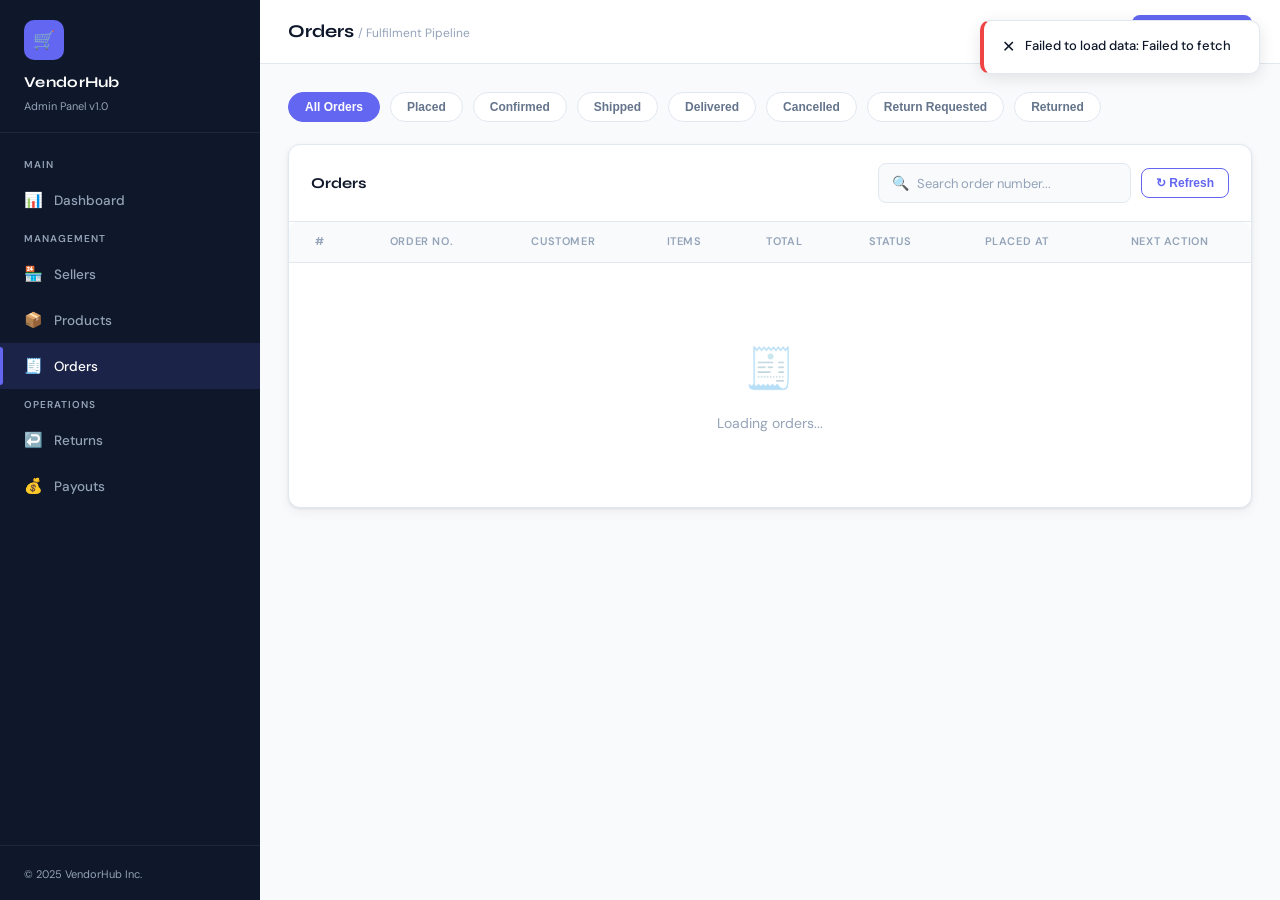
<file: frontend/orders.html>
<!DOCTYPE html>
<html lang="en">
<head>
  <meta charset="UTF-8">
  <meta name="viewport" content="width=device-width, initial-scale=1.0">
  <title>Orders — VendorHub Admin</title>
  <link rel="stylesheet" href="css/style.css">
</head>
<body>

<aside class="sidebar">
  <div class="sidebar-brand">
    <div class="brand-icon">🛒</div>
    <h5>VendorHub</h5>
    <small>Admin Panel v1.0</small>
  </div>
  <nav class="sidebar-nav">
    <div class="nav-section-label">Main</div>
    <a href="index.html"><span class="nav-icon">📊</span> Dashboard</a>
    <div class="nav-section-label">Management</div>
    <a href="sellers.html"><span class="nav-icon">🏪</span> Sellers</a>
    <a href="products.html"><span class="nav-icon">📦</span> Products</a>
    <a href="orders.html"><span class="nav-icon">🧾</span> Orders</a>
    <div class="nav-section-label">Operations</div>
    <a href="returns.html"><span class="nav-icon">↩️</span> Returns</a>
    <a href="payouts.html"><span class="nav-icon">💰</span> Payouts</a>
  </nav>
  <div class="sidebar-footer"><small>© 2025 VendorHub Inc.</small></div>
</aside>

<div class="main-content">
  <div class="topbar">
    <div><span class="topbar-title">Orders</span><span class="topbar-subtitle">/ Fulfilment Pipeline</span></div>
    <div class="topbar-right">
      <button class="btn-accent" onclick="toggleSection('place-order-section')">+ Place Order</button>
    </div>
  </div>

  <div class="page-body">

    <!-- PIPELINE STATUS TABS -->
    <div style="display:flex;gap:10px;margin-bottom:22px;flex-wrap:wrap">
      <button class="filter-tab active" data-status="ALL"       onclick="filterByStatus('ALL',this)">All Orders</button>
      <button class="filter-tab" data-status="PLACED"          onclick="filterByStatus('PLACED',this)">Placed</button>
      <button class="filter-tab" data-status="CONFIRMED"       onclick="filterByStatus('CONFIRMED',this)">Confirmed</button>
      <button class="filter-tab" data-status="SHIPPED"         onclick="filterByStatus('SHIPPED',this)">Shipped</button>
      <button class="filter-tab" data-status="DELIVERED"       onclick="filterByStatus('DELIVERED',this)">Delivered</button>
      <button class="filter-tab" data-status="CANCELLED"       onclick="filterByStatus('CANCELLED',this)">Cancelled</button>
      <button class="filter-tab" data-status="RETURN_REQUESTED" onclick="filterByStatus('RETURN_REQUESTED',this)">Return Requested</button>
      <button class="filter-tab" data-status="RETURNED"        onclick="filterByStatus('RETURNED',this)">Returned</button>
    </div>

    <!-- PLACE ORDER FORM -->
    <div class="form-section" id="place-order-section" style="margin-bottom:24px;display:none">
      <h6>🛒 Place New Order</h6>
      <div style="display:grid;grid-template-columns:1fr 1fr;gap:16px;margin-bottom:16px">
        <div>
          <label class="form-label-custom">Customer *</label>
          <select class="form-control-custom" id="o-customer">
            <option value="">— Select Customer —</option>
          </select>
        </div>
        <div>
          <label class="form-label-custom">Shipping Address</label>
          <input class="form-control-custom" id="o-address" placeholder="Leave blank to use customer address">
        </div>
      </div>

      <div style="background:var(--surface-2);border:1.5px dashed var(--border);border-radius:10px;padding:18px;margin-bottom:16px">
        <div style="display:flex;justify-content:space-between;align-items:center;margin-bottom:14px">
          <span style="font-size:13px;font-weight:700;color:var(--text-primary)">Order Items</span>
          <button class="btn-outline" onclick="addItemRow()" style="font-size:12px;padding:6px 12px">+ Add Item</button>
        </div>
        <div id="items-container">
          <!-- item rows inserted here -->
        </div>
      </div>

      <div style="display:flex;justify-content:space-between;align-items:center">
        <div style="font-size:14px;color:var(--text-secondary)">
          Estimated Total: <strong id="order-total" style="font-family:'Syne',sans-serif;font-size:18px;color:var(--accent)">₹0.00</strong>
        </div>
        <div style="display:flex;gap:10px">
          <button class="btn-accent" onclick="placeOrder()">Place Order</button>
          <button class="btn-outline" onclick="toggleSection('place-order-section')">Cancel</button>
        </div>
      </div>
    </div>

    <!-- ORDERS TABLE -->
    <div class="card">
      <div class="card-header-custom">
        <h6>Orders <span id="order-count" style="font-size:12px;color:var(--text-muted);font-weight:400"></span></h6>
        <div style="display:flex;gap:10px;align-items:center">
          <div class="search-bar">
            <span>🔍</span>
            <input type="text" id="order-search" placeholder="Search order number..." oninput="filterOrders()">
          </div>
          <button class="btn-outline" onclick="loadOrders()" style="font-size:12px;padding:7px 14px">↻ Refresh</button>
        </div>
      </div>
      <div style="overflow-x:auto">
        <table class="custom-table">
          <thead>
            <tr>
              <th>#</th>
              <th>Order No.</th>
              <th>Customer</th>
              <th>Items</th>
              <th>Total</th>
              <th>Status</th>
              <th>Placed At</th>
              <th>Next Action</th>
            </tr>
          </thead>
          <tbody id="orders-tbody">
            <tr><td colspan="8"><div class="empty-state"><div class="empty-icon">🧾</div><p>Loading orders...</p></div></td></tr>
          </tbody>
        </table>
      </div>
    </div>

    <!-- ORDER DETAIL MODAL -->
    <div id="order-modal" style="display:none;position:fixed;inset:0;background:rgba(15,23,42,.6);z-index:2000;align-items:center;justify-content:center;backdrop-filter:blur(3px)">
      <div style="background:var(--surface);border-radius:16px;width:680px;max-width:95vw;max-height:90vh;overflow-y:auto;box-shadow:0 20px 60px rgba(0,0,0,.25)">
        <div style="padding:22px 24px;border-bottom:1px solid var(--border);display:flex;justify-content:space-between;align-items:center">
          <h5 style="font-family:'Syne',sans-serif;font-weight:800;font-size:17px" id="modal-title">Order Details</h5>
          <button onclick="closeModal()" style="background:none;border:none;font-size:22px;cursor:pointer;color:var(--text-muted)">×</button>
        </div>
        <div id="modal-body" style="padding:24px"></div>
      </div>
    </div>

  </div>
</div>

<style>
.filter-tab {
  padding: 7px 16px;
  border: 1.5px solid var(--border);
  border-radius: 20px;
  background: var(--surface);
  font-size: 12px;
  font-weight: 600;
  color: var(--text-secondary);
  cursor: pointer;
  transition: all .2s;
}
.filter-tab:hover { border-color: var(--accent); color: var(--accent); }
.filter-tab.active { background: var(--accent); color: #fff; border-color: var(--accent); }
.item-row { display:grid; grid-template-columns:1fr 80px 80px auto; gap:10px; align-items:end; margin-bottom:10px; }
</style>

<script src="js/api.js"></script>
<script>

let allOrders = [];
let allProducts = [];
let allCustomers = [];
let currentFilter = 'ALL';

async function init() {
  showLoading();
  try {
    [allOrders, allProducts, allCustomers] = await Promise.all([
      apiGet('/orders'),
      apiGet('/products'),
      apiGet('/customers')
    ]);
    populateCustomerSelect();
    renderOrders(allOrders);
    document.getElementById('order-count').textContent = `(${allOrders.length})`;
    addItemRow();
  } catch(e) {
    showToast('Failed to load data: ' + e.message, 'error');
  } finally { hideLoading(); }
}

function populateCustomerSelect() {
  const sel = document.getElementById('o-customer');
  sel.innerHTML = '<option value="">— Select Customer —</option>' +
    allCustomers.map(c => `<option value="${c.id}">${c.name} (${c.email})</option>`).join('');
}

function addItemRow() {
  const container = document.getElementById('items-container');
  const idx = container.children.length;
  const productOptions = allProducts
    .filter(p => p.status === 'ACTIVE')
    .map(p => `<option value="${p.id}" data-price="${p.price}">${p.name} — ${formatCurrency(p.price)} (${p.availableQuantity || 0} avail.)</option>`)
    .join('');

  const row = document.createElement('div');
  row.className = 'item-row';
  row.innerHTML = `
    <div>
      <label class="form-label-custom">Product</label>
      <select class="form-control-custom" name="product" onchange="recalcTotal()">
        <option value="">— Select Product —</option>
        ${productOptions}
      </select>
    </div>
    <div>
      <label class="form-label-custom">Qty</label>
      <input class="form-control-custom" type="number" name="qty" value="1" min="1" oninput="recalcTotal()">
    </div>
    <div>
      <label class="form-label-custom">Unit Price</label>
      <input class="form-control-custom" name="price" readonly placeholder="Auto">
    </div>
    <div>
      <label class="form-label-custom">&nbsp;</label>
      <button class="btn-sm-action btn-danger-sm" onclick="this.closest('.item-row').remove();recalcTotal()" style="padding:9px 14px">✕</button>
    </div>`;

  row.querySelector('select[name="product"]').addEventListener('change', function() {
    const opt = this.options[this.selectedIndex];
    const price = opt.dataset.price || '';
    row.querySelector('input[name="price"]').value = price ? formatCurrency(price) : '';
    recalcTotal();
  });
  container.appendChild(row);
}

function recalcTotal() {
  let total = 0;
  document.querySelectorAll('.item-row').forEach(row => {
    const sel = row.querySelector('select[name="product"]');
    const qty = parseInt(row.querySelector('input[name="qty"]').value) || 0;
    const opt = sel.options[sel.selectedIndex];
    const price = parseFloat(opt?.dataset?.price || 0);
    total += price * qty;
  });
  document.getElementById('order-total').textContent = formatCurrency(total);
}

async function placeOrder() {
  const customerId = document.getElementById('o-customer').value;
  const shippingAddress = document.getElementById('o-address').value.trim();
  if (!customerId) { showToast('Please select a customer.', 'error'); return; }

  const items = [];
  let valid = true;
  document.querySelectorAll('.item-row').forEach(row => {
    const productId = row.querySelector('select[name="product"]').value;
    const quantity  = parseInt(row.querySelector('input[name="qty"]').value);
    if (!productId || !quantity || quantity < 1) { valid = false; return; }
    items.push({ productId: parseInt(productId), quantity });
  });

  if (!valid || items.length === 0) {
    showToast('Add at least one valid item with product and quantity.', 'error'); return;
  }

  showLoading();
  try {
    const order = await apiPost('/orders', { customerId: parseInt(customerId), shippingAddress, items });
    showToast(`Order ${order.orderNumber} placed successfully!`, 'success');
    toggleSection('place-order-section');
    document.getElementById('items-container').innerHTML = '';
    addItemRow();
    await init();
  } catch(e) {
    showToast(e.message, 'error');
  } finally { hideLoading(); }
}

function filterByStatus(status, btn) {
  currentFilter = status;
  document.querySelectorAll('.filter-tab').forEach(t => t.classList.remove('active'));
  btn.classList.add('active');
  filterOrders();
}

function filterOrders() {
  const q = document.getElementById('order-search').value.toLowerCase();
  let list = allOrders;
  if (currentFilter !== 'ALL') list = list.filter(o => o.status === currentFilter);
  if (q) list = list.filter(o => o.orderNumber.toLowerCase().includes(q) ||
                                  o.customerName?.toLowerCase().includes(q));
  renderOrders(list);
  document.getElementById('order-count').textContent = `(${list.length})`;
}

async function loadOrders() {
  showLoading();
  try {
    allOrders = await apiGet('/orders');
    filterOrders();
    document.getElementById('order-count').textContent = `(${allOrders.length})`;
  } catch(e) {
    showToast('Refresh failed: ' + e.message, 'error');
  } finally { hideLoading(); }
}

function nextActions(order) {
  const map = {
    'PLACED':    [['Confirm', 'CONFIRMED', 'btn-info-sm'],    ['Cancel', 'CANCELLED', 'btn-danger-sm']],
    'CONFIRMED': [['Ship',    'SHIPPED',   'btn-info-sm'],    ['Cancel', 'CANCELLED', 'btn-danger-sm']],
    'SHIPPED':   [['Deliver', 'DELIVERED', 'btn-success-sm']],
    'DELIVERED': [],
    'CANCELLED': [],
    'RETURN_REQUESTED': [],
    'RETURNED':  []
  };
  const actions = map[order.status] || [];
  if (!actions.length) return '<span style="color:var(--text-muted);font-size:12px">—</span>';
  return actions.map(([label, status, cls]) =>
    `<button class="btn-sm-action ${cls}" onclick="updateStatus(${order.id},'${status}')">${label}</button>`
  ).join(' ');
}

function renderOrders(list) {
  const tbody = document.getElementById('orders-tbody');
  if (!list.length) {
    tbody.innerHTML = `<tr><td colspan="8"><div class="empty-state"><div class="empty-icon">🧾</div><p>No orders found.</p></div></td></tr>`;
    return;
  }
  tbody.innerHTML = list.map(o => `
    <tr>
      <td><strong>#${o.id}</strong></td>
      <td>
        <span style="font-family:monospace;font-size:12px;background:var(--surface-2);padding:3px 8px;border-radius:6px;cursor:pointer;color:var(--accent)"
              onclick='showDetail(${JSON.stringify(o).replace(/'/g,"&#39;")})'>
          ${o.orderNumber}
        </span>
      </td>
      <td><strong>${o.customerName || '—'}</strong></td>
      <td style="color:var(--text-secondary)">${(o.items||[]).length} item(s)</td>
      <td class="text-amount">${formatCurrency(o.totalAmount)}</td>
      <td>${badgeHtml(o.status)}</td>
      <td style="font-size:12px;color:var(--text-muted)">${formatDate(o.placedAt)}</td>
      <td><div style="display:flex;gap:6px;flex-wrap:wrap">${nextActions(o)}</div></td>
    </tr>`).join('');
}

async function updateStatus(id, status) {
  if (!confirm(`Update order #${id} status to ${status}?`)) return;
  showLoading();
  try {
    await apiPatch(`/orders/${id}/status`, { status });
    showToast(`Order status updated to ${status}`, 'success');
    await loadOrders();
  } catch(e) {
    showToast(e.message, 'error');
  } finally { hideLoading(); }
}

function showDetail(order) {
  const items = (order.items || []).map(i => `
    <tr>
      <td>${i.productName}</td>
      <td>${i.sellerName}</td>
      <td>${i.quantity}</td>
      <td>${formatCurrency(i.unitPrice)}</td>
      <td><strong>${formatCurrency(i.totalPrice)}</strong></td>
    </tr>`).join('');

  document.getElementById('modal-title').textContent = `Order — ${order.orderNumber}`;
  document.getElementById('modal-body').innerHTML = `
    <div style="display:grid;grid-template-columns:1fr 1fr;gap:18px;margin-bottom:20px">
      <div>
        <div style="font-size:11px;color:var(--text-muted);font-weight:600;text-transform:uppercase;letter-spacing:.6px;margin-bottom:6px">Customer</div>
        <div style="font-weight:600">${order.customerName}</div>
      </div>
      <div>
        <div style="font-size:11px;color:var(--text-muted);font-weight:600;text-transform:uppercase;letter-spacing:.6px;margin-bottom:6px">Status</div>
        <div>${badgeHtml(order.status)}</div>
      </div>
      <div>
        <div style="font-size:11px;color:var(--text-muted);font-weight:600;text-transform:uppercase;letter-spacing:.6px;margin-bottom:6px">Shipping Address</div>
        <div style="font-size:13px;color:var(--text-secondary)">${order.shippingAddress || '—'}</div>
      </div>
      <div>
        <div style="font-size:11px;color:var(--text-muted);font-weight:600;text-transform:uppercase;letter-spacing:.6px;margin-bottom:6px">Placed At</div>
        <div style="font-size:13px">${formatDate(order.placedAt)}</div>
      </div>
      ${order.shippedAt ? `<div><div style="font-size:11px;color:var(--text-muted);font-weight:600;text-transform:uppercase;letter-spacing:.6px;margin-bottom:6px">Shipped At</div><div style="font-size:13px">${formatDate(order.shippedAt)}</div></div>` : ''}
      ${order.deliveredAt ? `<div><div style="font-size:11px;color:var(--text-muted);font-weight:600;text-transform:uppercase;letter-spacing:.6px;margin-bottom:6px">Delivered At</div><div style="font-size:13px">${formatDate(order.deliveredAt)}</div></div>` : ''}
    </div>

    <div style="font-size:13px;font-weight:700;margin-bottom:10px;color:var(--text-primary)">Order Items</div>
    <div style="overflow-x:auto;border-radius:8px;border:1px solid var(--border)">
      <table class="custom-table">
        <thead><tr><th>Product</th><th>Seller</th><th>Qty</th><th>Unit Price</th><th>Total</th></tr></thead>
        <tbody>${items || '<tr><td colspan="5" style="text-align:center;padding:20px;color:var(--text-muted)">No items</td></tr>'}</tbody>
      </table>
    </div>
    <div style="text-align:right;margin-top:16px;font-size:16px;font-family:'Syne',sans-serif;font-weight:800">
      Grand Total: <span style="color:var(--accent)">${formatCurrency(order.totalAmount)}</span>
    </div>`;

  document.getElementById('order-modal').style.display = 'flex';
}

function closeModal() {
  document.getElementById('order-modal').style.display = 'none';
}

function toggleSection(id) {
  const el = document.getElementById(id);
  el.style.display = el.style.display === 'none' ? 'block' : 'none';
}

init();
</script>
</body>
</html>
</file>
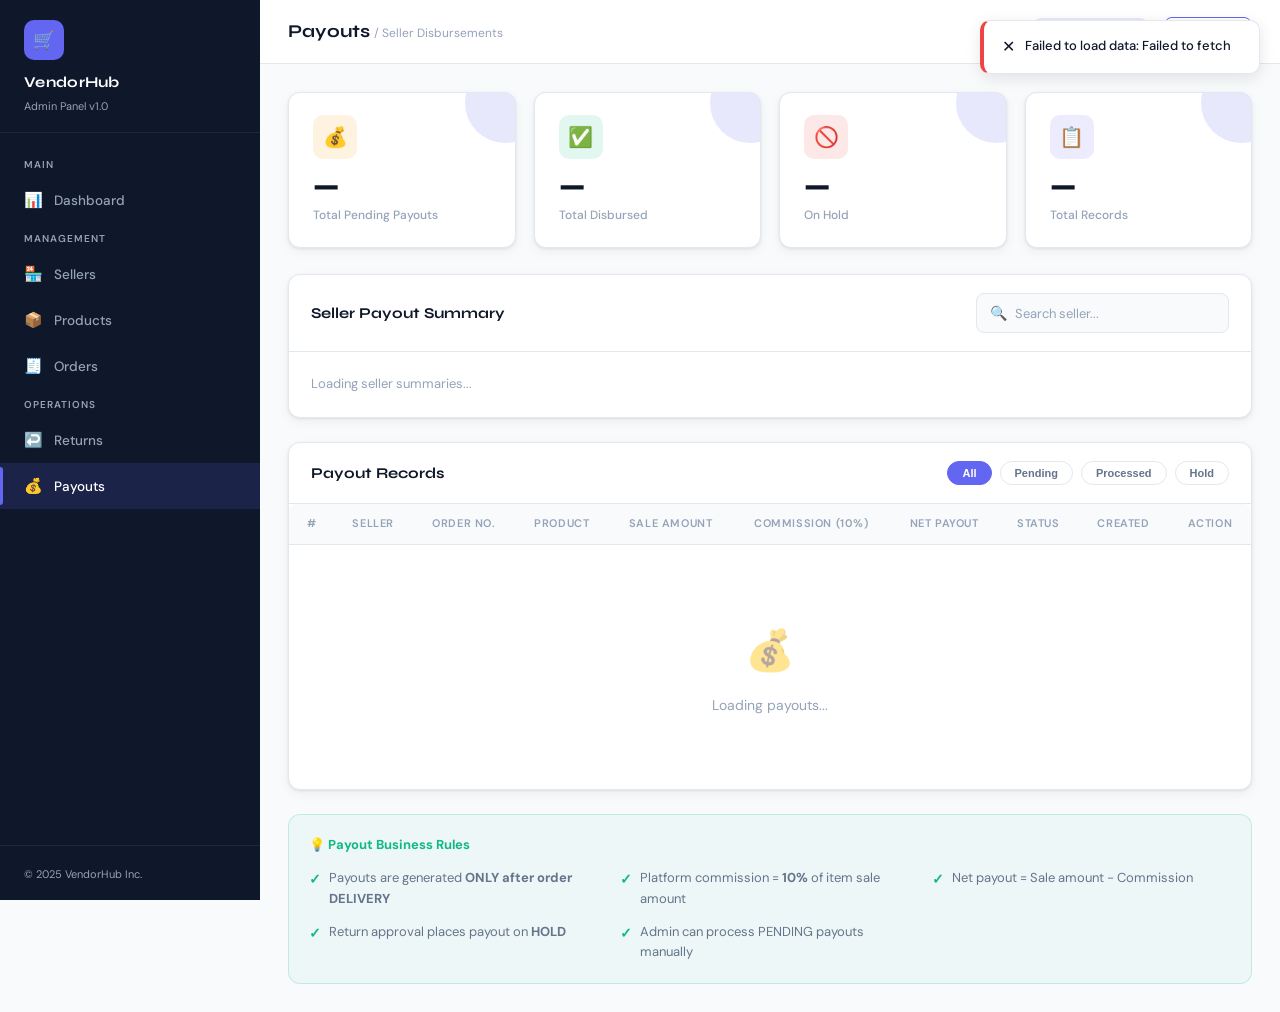
<file: frontend/payouts.html>
<!DOCTYPE html>
<html lang="en">
<head>
  <meta charset="UTF-8">
  <meta name="viewport" content="width=device-width, initial-scale=1.0">
  <title>Payouts — VendorHub Admin</title>
  <link rel="stylesheet" href="css/style.css">
</head>
<body>

<aside class="sidebar">
  <div class="sidebar-brand">
    <div class="brand-icon">🛒</div>
    <h5>VendorHub</h5>
    <small>Admin Panel v1.0</small>
  </div>
  <nav class="sidebar-nav">
    <div class="nav-section-label">Main</div>
    <a href="index.html"><span class="nav-icon">📊</span> Dashboard</a>
    <div class="nav-section-label">Management</div>
    <a href="sellers.html"><span class="nav-icon">🏪</span> Sellers</a>
    <a href="products.html"><span class="nav-icon">📦</span> Products</a>
    <a href="orders.html"><span class="nav-icon">🧾</span> Orders</a>
    <div class="nav-section-label">Operations</div>
    <a href="returns.html"><span class="nav-icon">↩️</span> Returns</a>
    <a href="payouts.html"><span class="nav-icon">💰</span> Payouts</a>
  </nav>
  <div class="sidebar-footer"><small>© 2025 VendorHub Inc.</small></div>
</aside>

<div class="main-content">
  <div class="topbar">
    <div><span class="topbar-title">Payouts</span><span class="topbar-subtitle">/ Seller Disbursements</span></div>
    <div class="topbar-right">
      <span class="topbar-badge">Commission: 10%</span>
      <button class="btn-outline" onclick="loadPayouts()" style="font-size:12px;padding:7px 14px">↻ Refresh</button>
    </div>
  </div>

  <div class="page-body">

    <!-- STAT STRIP -->
    <div style="display:grid;grid-template-columns:repeat(auto-fill,minmax(190px,1fr));gap:18px;margin-bottom:26px">
      <div class="stat-card">
        <div class="stat-icon amber" style="margin-bottom:12px">💰</div>
        <div class="stat-value" id="p-total-pending">—</div>
        <div class="stat-label">Total Pending Payouts</div>
      </div>
      <div class="stat-card">
        <div class="stat-icon green" style="margin-bottom:12px">✅</div>
        <div class="stat-value" id="p-total-processed">—</div>
        <div class="stat-label">Total Disbursed</div>
      </div>
      <div class="stat-card">
        <div class="stat-icon red" style="margin-bottom:12px">🚫</div>
        <div class="stat-value" id="p-total-hold">—</div>
        <div class="stat-label">On Hold</div>
      </div>
      <div class="stat-card">
        <div class="stat-icon indigo" style="margin-bottom:12px">📋</div>
        <div class="stat-value" id="p-count">—</div>
        <div class="stat-label">Total Records</div>
      </div>
    </div>

    <!-- SELLER SUMMARY CARDS -->
    <div class="card" style="margin-bottom:24px">
      <div class="card-header-custom">
        <h6>Seller Payout Summary</h6>
        <div class="search-bar">
          <span>🔍</span>
          <input type="text" id="seller-search" placeholder="Search seller..." oninput="filterSummary()">
        </div>
      </div>
      <div class="card-body-custom">
        <div id="seller-summary-grid" style="display:grid;grid-template-columns:repeat(auto-fill,minmax(280px,1fr));gap:16px">
          <div style="color:var(--text-muted);font-size:13px">Loading seller summaries...</div>
        </div>
      </div>
    </div>

    <!-- PAYOUT DETAIL TABLE -->
    <div class="card">
      <div class="card-header-custom">
        <h6>Payout Records <span id="payout-count" style="font-size:12px;color:var(--text-muted);font-weight:400"></span></h6>
        <div style="display:flex;gap:10px;align-items:center">
          <div style="display:flex;gap:8px">
            <button class="filter-tab active" onclick="filterPayouts('ALL',this)">All</button>
            <button class="filter-tab" onclick="filterPayouts('PENDING',this)">Pending</button>
            <button class="filter-tab" onclick="filterPayouts('PROCESSED',this)">Processed</button>
            <button class="filter-tab" onclick="filterPayouts('HOLD',this)">Hold</button>
          </div>
        </div>
      </div>
      <div style="overflow-x:auto">
        <table class="custom-table">
          <thead>
            <tr>
              <th>#</th>
              <th>Seller</th>
              <th>Order No.</th>
              <th>Product</th>
              <th>Sale Amount</th>
              <th>Commission (10%)</th>
              <th>Net Payout</th>
              <th>Status</th>
              <th>Created</th>
              <th>Action</th>
            </tr>
          </thead>
          <tbody id="payouts-tbody">
            <tr><td colspan="10"><div class="empty-state"><div class="empty-icon">💰</div><p>Loading payouts...</p></div></td></tr>
          </tbody>
        </table>
      </div>
    </div>

    <!-- BUSINESS RULES -->
    <div style="margin-top:24px;background:rgba(16,185,129,.04);border:1px solid rgba(16,185,129,.2);border-radius:12px;padding:20px">
      <div style="font-size:13px;font-weight:700;color:var(--success);margin-bottom:12px">💡 Payout Business Rules</div>
      <div style="display:grid;grid-template-columns:repeat(auto-fill,minmax(260px,1fr));gap:12px">
        <div style="display:flex;gap:8px;align-items:flex-start">
          <span style="color:var(--success);font-weight:700;flex-shrink:0">✓</span>
          <span style="font-size:13px;color:var(--text-secondary)">Payouts are generated <strong>ONLY after order DELIVERY</strong></span>
        </div>
        <div style="display:flex;gap:8px;align-items:flex-start">
          <span style="color:var(--success);font-weight:700;flex-shrink:0">✓</span>
          <span style="font-size:13px;color:var(--text-secondary)">Platform commission = <strong>10%</strong> of item sale amount</span>
        </div>
        <div style="display:flex;gap:8px;align-items:flex-start">
          <span style="color:var(--success);font-weight:700;flex-shrink:0">✓</span>
          <span style="font-size:13px;color:var(--text-secondary)">Net payout = Sale amount − Commission</span>
        </div>
        <div style="display:flex;gap:8px;align-items:flex-start">
          <span style="color:var(--success);font-weight:700;flex-shrink:0">✓</span>
          <span style="font-size:13px;color:var(--text-secondary)">Return approval places payout on <strong>HOLD</strong></span>
        </div>
        <div style="display:flex;gap:8px;align-items:flex-start">
          <span style="color:var(--success);font-weight:700;flex-shrink:0">✓</span>
          <span style="font-size:13px;color:var(--text-secondary)">Admin can process PENDING payouts manually</span>
        </div>
      </div>
    </div>

  </div>
</div>

<style>
.filter-tab {
  padding: 5px 14px;
  border: 1.5px solid var(--border);
  border-radius: 20px;
  background: var(--surface);
  font-size: 11px;
  font-weight: 600;
  color: var(--text-secondary);
  cursor: pointer;
  transition: all .2s;
}
.filter-tab:hover { border-color: var(--accent); color: var(--accent); }
.filter-tab.active { background: var(--accent); color: #fff; border-color: var(--accent); }

.seller-summary-card {
  background: var(--surface-2);
  border: 1.5px solid var(--border);
  border-radius: 12px;
  padding: 18px;
  transition: all .2s;
  cursor: pointer;
}
.seller-summary-card:hover {
  border-color: var(--accent);
  box-shadow: 0 4px 16px rgba(99,102,241,.1);
  transform: translateY(-2px);
}
</style>

<script src="js/api.js"></script>
<script>

let allPayouts = [];
let allSellers = [];
let summaryData = [];
let currentFilter = 'ALL';

async function init() {
  showLoading();
  try {
    [allPayouts, allSellers] = await Promise.all([
      apiGet('/payouts'),
      apiGet('/sellers')
    ]);
    renderStats(allPayouts);
    await buildSellerSummaries();
    renderPayouts(allPayouts);
    document.getElementById('payout-count').textContent = `(${allPayouts.length})`;
    document.getElementById('p-count').textContent = allPayouts.length;
  } catch(e) {
    showToast('Failed to load data: ' + e.message, 'error');
  } finally { hideLoading(); }
}

function renderStats(list) {
  const pending   = list.filter(p => p.status === 'PENDING').reduce((s, p) => s + parseFloat(p.netPayout || 0), 0);
  const processed = list.filter(p => p.status === 'PROCESSED').reduce((s, p) => s + parseFloat(p.netPayout || 0), 0);
  const hold      = list.filter(p => p.status === 'HOLD').reduce((s, p) => s + parseFloat(p.netPayout || 0), 0);

  document.getElementById('p-total-pending').textContent   = formatCurrency(pending);
  document.getElementById('p-total-processed').textContent = formatCurrency(processed);
  document.getElementById('p-total-hold').textContent      = formatCurrency(hold);
}

async function buildSellerSummaries() {
  const grid = document.getElementById('seller-summary-grid');
  const activeSellers = allSellers.filter(s => s.status === 'ACTIVE');

  if (!activeSellers.length) {
    grid.innerHTML = '<div style="color:var(--text-muted);font-size:13px">No active sellers.</div>';
    return;
  }

  summaryData = [];
  const cards = await Promise.all(activeSellers.map(async seller => {
    try {
      const summary = await apiGet(`/payouts/seller/${seller.id}/summary`);
      summaryData.push({ seller, summary });
      return buildSummaryCard(seller, summary);
    } catch {
      summaryData.push({ seller, summary: null });
      return buildSummaryCard(seller, null);
    }
  }));
  grid.innerHTML = cards.join('');
}

function buildSummaryCard(seller, summary) {
  const pending   = summary ? formatCurrency(summary.totalPending)   : '—';
  const processed = summary ? formatCurrency(summary.totalProcessed) : '—';
  const sellerPayouts = allPayouts.filter(p => p.sellerId === seller.id);
  const pendingCount  = sellerPayouts.filter(p => p.status === 'PENDING').length;

  return `
    <div class="seller-summary-card" onclick="filterBySeller(${seller.id})">
      <div style="display:flex;justify-content:space-between;align-items:flex-start;margin-bottom:14px">
        <div>
          <div style="font-weight:700;font-size:14px;color:var(--text-primary)">${seller.name}</div>
          <div style="font-size:11px;color:var(--text-muted);margin-top:2px">${seller.email}</div>
        </div>
        ${pendingCount > 0
          ? `<span style="background:rgba(245,158,11,.1);color:var(--warning);font-size:11px;font-weight:700;padding:3px 10px;border-radius:20px">${pendingCount} pending</span>`
          : `<span style="background:rgba(16,185,129,.1);color:var(--success);font-size:11px;font-weight:700;padding:3px 10px;border-radius:20px">All clear</span>`}
      </div>
      <div style="display:grid;grid-template-columns:1fr 1fr;gap:10px">
        <div style="background:var(--surface);border-radius:8px;padding:10px 12px">
          <div style="font-size:10px;color:var(--text-muted);font-weight:600;text-transform:uppercase;letter-spacing:.5px">Pending</div>
          <div style="font-family:'Syne',sans-serif;font-size:15px;font-weight:800;color:var(--warning);margin-top:3px">${pending}</div>
        </div>
        <div style="background:var(--surface);border-radius:8px;padding:10px 12px">
          <div style="font-size:10px;color:var(--text-muted);font-weight:600;text-transform:uppercase;letter-spacing:.5px">Disbursed</div>
          <div style="font-family:'Syne',sans-serif;font-size:15px;font-weight:800;color:var(--success);margin-top:3px">${processed}</div>
        </div>
      </div>
      <div style="margin-top:10px;font-size:11px;color:var(--accent);font-weight:600">Click to filter →</div>
    </div>`;
}

function filterSummary() {
  const q = document.getElementById('seller-search').value.toLowerCase();
  const grid = document.getElementById('seller-summary-grid');
  const filtered = summaryData.filter(d => d.seller.name.toLowerCase().includes(q));
  grid.innerHTML = filtered.map(d => buildSummaryCard(d.seller, d.summary)).join('');
}

function filterBySeller(sellerId) {
  const filtered = allPayouts.filter(p => p.sellerId === sellerId);
  renderPayouts(filtered);
  document.getElementById('payout-count').textContent = `(${filtered.length} — Seller #${sellerId})`;
  document.querySelectorAll('.filter-tab').forEach(t => t.classList.remove('active'));
}

function filterPayouts(status, btn) {
  currentFilter = status;
  document.querySelectorAll('.filter-tab').forEach(t => t.classList.remove('active'));
  btn.classList.add('active');
  const filtered = status === 'ALL' ? allPayouts : allPayouts.filter(p => p.status === status);
  renderPayouts(filtered);
  document.getElementById('payout-count').textContent = `(${filtered.length})`;
}

function renderPayouts(list) {
  const tbody = document.getElementById('payouts-tbody');
  if (!list.length) {
    tbody.innerHTML = `<tr><td colspan="10"><div class="empty-state"><div class="empty-icon">💰</div><p>No payout records found. Payouts are generated automatically when orders are delivered.</p></div></td></tr>`;
    return;
  }
  tbody.innerHTML = list.map(p => `
    <tr>
      <td><strong>#${p.id}</strong></td>
      <td>
        <div style="font-weight:600;font-size:13px">${p.sellerName}</div>
        <div style="font-size:11px;color:var(--text-muted)">ID: ${p.sellerId}</div>
      </td>
      <td>
        <span style="font-family:monospace;font-size:11px;background:var(--surface-2);padding:2px 7px;border-radius:5px;color:var(--accent)">
          ${p.orderNumber}
        </span>
      </td>
      <td style="font-size:13px;color:var(--text-secondary)">${p.productName}</td>
      <td class="text-amount">${formatCurrency(p.amount)}</td>
      <td>
        <div style="font-size:13px;color:var(--danger);font-weight:600">−${formatCurrency(p.commissionAmt)}</div>
        <div style="font-size:10px;color:var(--text-muted)">${p.commissionPct}%</div>
      </td>
      <td>
        <div class="text-amount" style="color:var(--success)">${formatCurrency(p.netPayout)}</div>
      </td>
      <td>${badgeHtml(p.status)}</td>
      <td style="font-size:11px;color:var(--text-muted)">${formatDate(p.createdAt)}</td>
      <td>
        ${p.status === 'PENDING'
          ? `<button class="btn-sm-action btn-success-sm" onclick="processPayout(${p.id})">💸 Disburse</button>`
          : p.status === 'PROCESSED'
            ? `<span style="font-size:11px;color:var(--success);font-weight:600">✓ Done ${formatDate(p.processedAt)}</span>`
            : `<span style="font-size:11px;color:var(--warning);font-weight:600">On Hold</span>`}
      </td>
    </tr>`).join('');
}

async function processPayout(id) {
  if (!confirm(`Disburse payout #${id} to the seller? This action cannot be undone.`)) return;
  showLoading();
  try {
    await apiPatch(`/payouts/${id}/process`);
    showToast('Payout disbursed successfully!', 'success');
    await init();
  } catch(e) {
    showToast(e.message, 'error');
  } finally { hideLoading(); }
}

async function loadPayouts() {
  await init();
}

init();
</script>
</body>
</html>
</file>
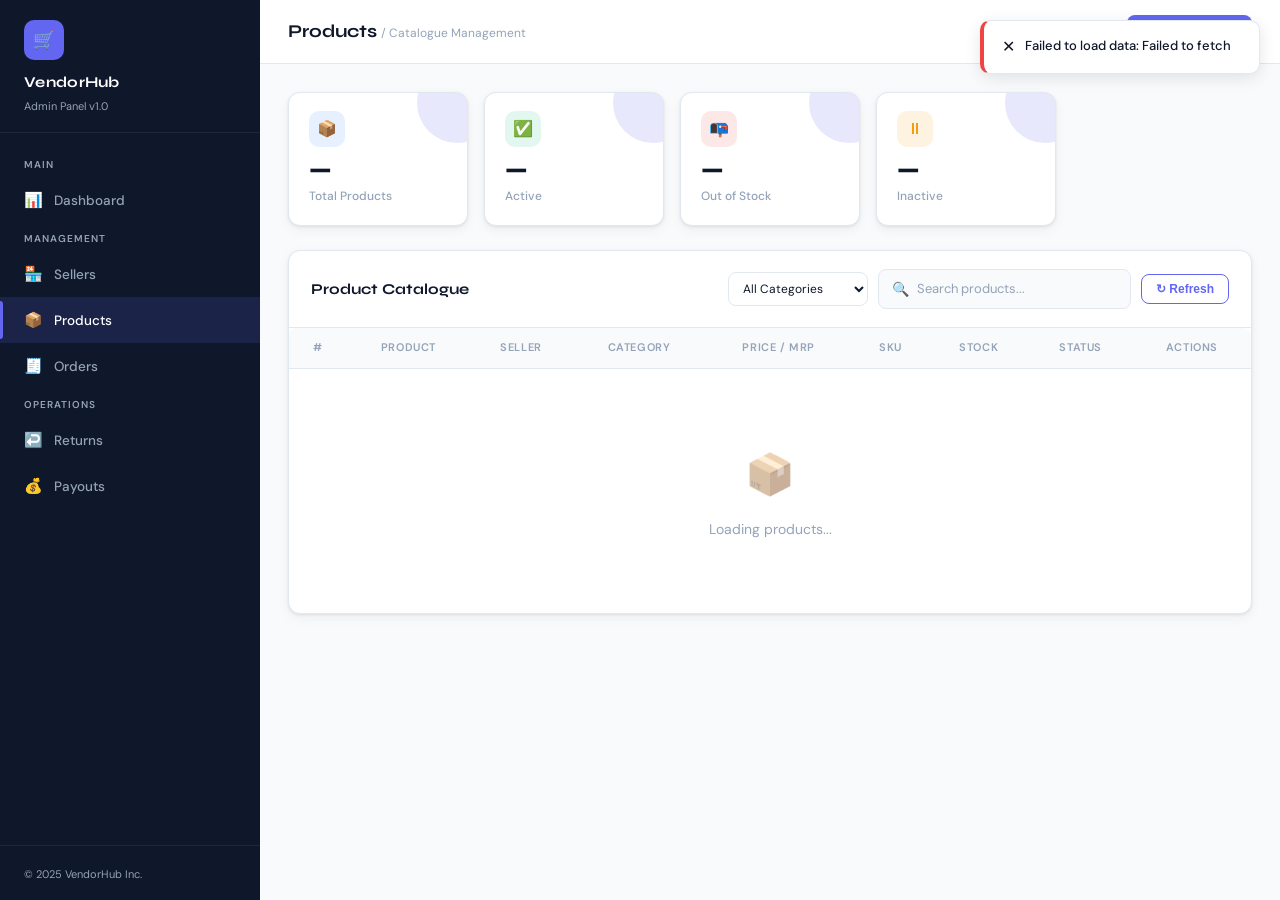
<file: frontend/products.html>
<!DOCTYPE html>
<html lang="en">
<head>
  <meta charset="UTF-8">
  <meta name="viewport" content="width=device-width, initial-scale=1.0">
  <title>Products — VendorHub Admin</title>
  <link rel="stylesheet" href="css/style.css">
</head>
<body>

<aside class="sidebar">
  <div class="sidebar-brand">
    <div class="brand-icon">🛒</div>
    <h5>VendorHub</h5>
    <small>Admin Panel v1.0</small>
  </div>
  <nav class="sidebar-nav">
    <div class="nav-section-label">Main</div>
    <a href="index.html"><span class="nav-icon">📊</span> Dashboard</a>
    <div class="nav-section-label">Management</div>
    <a href="sellers.html"><span class="nav-icon">🏪</span> Sellers</a>
    <a href="products.html"><span class="nav-icon">📦</span> Products</a>
    <a href="orders.html"><span class="nav-icon">🧾</span> Orders</a>
    <div class="nav-section-label">Operations</div>
    <a href="returns.html"><span class="nav-icon">↩️</span> Returns</a>
    <a href="payouts.html"><span class="nav-icon">💰</span> Payouts</a>
  </nav>
  <div class="sidebar-footer"><small>© 2025 VendorHub Inc.</small></div>
</aside>

<div class="main-content">
  <div class="topbar">
    <div><span class="topbar-title">Products</span><span class="topbar-subtitle">/ Catalogue Management</span></div>
    <div class="topbar-right">
      <button class="btn-accent" onclick="toggleForm()">+ Add Product</button>
    </div>
  </div>

  <div class="page-body">

    <!-- STAT STRIP -->
    <div style="display:grid;grid-template-columns:repeat(auto-fill,minmax(160px,1fr));gap:16px;margin-bottom:24px">
      <div class="stat-card" style="padding:18px 20px">
        <div class="stat-icon blue" style="width:36px;height:36px;font-size:16px;margin-bottom:10px">📦</div>
        <div class="stat-value" style="font-size:24px" id="p-total">—</div>
        <div class="stat-label">Total Products</div>
      </div>
      <div class="stat-card" style="padding:18px 20px">
        <div class="stat-icon green" style="width:36px;height:36px;font-size:16px;margin-bottom:10px">✅</div>
        <div class="stat-value" style="font-size:24px" id="p-active">—</div>
        <div class="stat-label">Active</div>
      </div>
      <div class="stat-card" style="padding:18px 20px">
        <div class="stat-icon red" style="width:36px;height:36px;font-size:16px;margin-bottom:10px">📭</div>
        <div class="stat-value" style="font-size:24px" id="p-out-of-stock">—</div>
        <div class="stat-label">Out of Stock</div>
      </div>
      <div class="stat-card" style="padding:18px 20px">
        <div class="stat-icon amber" style="width:36px;height:36px;font-size:16px;margin-bottom:10px">⏸</div>
        <div class="stat-value" style="font-size:24px" id="p-inactive">—</div>
        <div class="stat-label">Inactive</div>
      </div>
    </div>

    <!-- ADD PRODUCT FORM -->
    <div class="form-section" id="add-form" style="margin-bottom:24px;display:none">
      <h6>📦 Add New Product</h6>
      <div style="display:grid;grid-template-columns:repeat(auto-fill,minmax(220px,1fr));gap:16px">
        <div>
          <label class="form-label-custom">Seller *</label>
          <select class="form-control-custom" id="p-seller">
            <option value="">— Select Seller —</option>
          </select>
        </div>
        <div>
          <label class="form-label-custom">Product Name *</label>
          <input class="form-control-custom" id="p-name" placeholder="e.g. Wireless Headphones">
        </div>
        <div>
          <label class="form-label-custom">Category</label>
          <input class="form-control-custom" id="p-category" placeholder="e.g. Electronics">
        </div>
        <div>
          <label class="form-label-custom">SKU</label>
          <input class="form-control-custom" id="p-sku" placeholder="e.g. SKU-ELEC-001">
        </div>
        <div>
          <label class="form-label-custom">Sale Price (₹) *</label>
          <input class="form-control-custom" id="p-price" type="number" step="0.01" placeholder="999.00">
        </div>
        <div>
          <label class="form-label-custom">MRP (₹)</label>
          <input class="form-control-custom" id="p-mrp" type="number" step="0.01" placeholder="1499.00">
        </div>
        <div>
          <label class="form-label-custom">Initial Stock</label>
          <input class="form-control-custom" id="p-stock" type="number" value="0" min="0">
        </div>
        <div style="grid-column:1/-1">
          <label class="form-label-custom">Description</label>
          <textarea class="form-control-custom" id="p-desc" rows="2" placeholder="Product description..."></textarea>
        </div>
      </div>
      <div style="margin-top:18px;display:flex;gap:10px">
        <button class="btn-accent" onclick="addProduct()">Add Product</button>
        <button class="btn-outline" onclick="toggleForm()">Cancel</button>
      </div>
    </div>

    <!-- RESTOCK FORM -->
    <div class="form-section" id="restock-form" style="margin-bottom:24px;display:none;border-left:3px solid var(--success)">
      <h6 style="color:var(--success)">📥 Restock Product</h6>
      <div style="display:flex;gap:14px;align-items:flex-end">
        <div style="flex:1">
          <label class="form-label-custom">Product ID</label>
          <input class="form-control-custom" id="rs-product-id" type="number" placeholder="Product ID" readonly>
        </div>
        <div style="flex:2">
          <label class="form-label-custom">Product Name</label>
          <input class="form-control-custom" id="rs-product-name" readonly>
        </div>
        <div style="flex:1">
          <label class="form-label-custom">Add Quantity</label>
          <input class="form-control-custom" id="rs-qty" type="number" min="1" value="10">
        </div>
        <div>
          <button class="btn-accent" onclick="addStock()" style="background:var(--success)">Add Stock</button>
          <button class="btn-outline" onclick="document.getElementById('restock-form').style.display='none'" style="margin-left:8px">Cancel</button>
        </div>
      </div>
    </div>

    <!-- FILTER & TABLE -->
    <div class="card">
      <div class="card-header-custom">
        <h6>Product Catalogue <span id="product-count" style="font-size:12px;color:var(--text-muted);font-weight:400"></span></h6>
        <div style="display:flex;gap:10px;align-items:center;flex-wrap:wrap">
          <select class="form-control-custom" id="category-filter" onchange="filterProducts()" style="width:140px;padding:7px 10px;font-size:12px">
            <option value="">All Categories</option>
          </select>
          <div class="search-bar">
            <span>🔍</span>
            <input type="text" id="product-search" placeholder="Search products..." oninput="filterProducts()">
          </div>
          <button class="btn-outline" onclick="loadProducts()" style="font-size:12px;padding:7px 14px">↻ Refresh</button>
        </div>
      </div>
      <div style="overflow-x:auto">
        <table class="custom-table">
          <thead>
            <tr>
              <th>#</th>
              <th>Product</th>
              <th>Seller</th>
              <th>Category</th>
              <th>Price / MRP</th>
              <th>SKU</th>
              <th>Stock</th>
              <th>Status</th>
              <th>Actions</th>
            </tr>
          </thead>
          <tbody id="products-tbody">
            <tr><td colspan="9"><div class="empty-state"><div class="empty-icon">📦</div><p>Loading products...</p></div></td></tr>
          </tbody>
        </table>
      </div>
    </div>
  </div>
</div>

<script src="js/api.js"></script>
<script>

let allProducts = [];
let allSellers  = [];

async function init() {
  showLoading();
  try {
    [allProducts, allSellers] = await Promise.all([
      apiGet('/products'),
      apiGet('/sellers')
    ]);
    populateSellerSelect();
    populateCategoryFilter();
    renderStats(allProducts);
    renderProducts(allProducts);
    document.getElementById('product-count').textContent = `(${allProducts.length})`;
  } catch(e) {
    showToast('Failed to load data: ' + e.message, 'error');
  } finally { hideLoading(); }
}

function renderStats(list) {
  document.getElementById('p-total').textContent        = list.length;
  document.getElementById('p-active').textContent       = list.filter(p => p.status === 'ACTIVE').length;
  document.getElementById('p-out-of-stock').textContent = list.filter(p => p.status === 'OUT_OF_STOCK').length;
  document.getElementById('p-inactive').textContent     = list.filter(p => p.status === 'INACTIVE').length;
}

function populateSellerSelect() {
  const sel = document.getElementById('p-seller');
  sel.innerHTML = '<option value="">— Select Seller —</option>' +
    allSellers.filter(s => s.status === 'ACTIVE')
      .map(s => `<option value="${s.id}">${s.name}</option>`).join('');
}

function populateCategoryFilter() {
  const cats = [...new Set(allProducts.map(p => p.category).filter(Boolean))];
  const sel = document.getElementById('category-filter');
  sel.innerHTML = '<option value="">All Categories</option>' +
    cats.map(c => `<option value="${c}">${c}</option>`).join('');
}

function filterProducts() {
  const q   = document.getElementById('product-search').value.toLowerCase();
  const cat = document.getElementById('category-filter').value;
  let list  = allProducts;
  if (cat) list = list.filter(p => p.category === cat);
  if (q)   list = list.filter(p =>
    p.name.toLowerCase().includes(q) ||
    (p.sku || '').toLowerCase().includes(q) ||
    (p.sellerName || '').toLowerCase().includes(q)
  );
  renderProducts(list);
  document.getElementById('product-count').textContent = `(${list.length})`;
}

function renderProducts(list) {
  const tbody = document.getElementById('products-tbody');
  if (!list.length) {
    tbody.innerHTML = `<tr><td colspan="9"><div class="empty-state"><div class="empty-icon">📦</div><p>No products found.</p></div></td></tr>`;
    return;
  }
  tbody.innerHTML = list.map(p => {
    const stockColor = (p.availableQuantity || 0) <= 5 ? 'var(--danger)' : (p.availableQuantity || 0) <= 20 ? 'var(--warning)' : 'var(--success)';
    const discount   = p.mrp && p.price ? Math.round((1 - p.price/p.mrp)*100) : 0;
    return `
    <tr>
      <td><strong>#${p.id}</strong></td>
      <td>
        <div style="font-weight:600">${p.name}</div>
        <div style="font-size:11px;color:var(--text-muted);margin-top:2px">${p.description ? p.description.slice(0,50)+'…' : ''}</div>
      </td>
      <td>
        <span style="font-size:12px;background:var(--surface-2);padding:2px 8px;border-radius:6px;color:var(--text-secondary)">${p.sellerName || '—'}</span>
      </td>
      <td style="font-size:12px;color:var(--text-secondary)">${p.category || '—'}</td>
      <td>
        <div class="text-amount" style="font-size:14px">${formatCurrency(p.price)}</div>
        ${p.mrp ? `<div style="font-size:11px;color:var(--text-muted);text-decoration:line-through">${formatCurrency(p.mrp)}</div>` : ''}
        ${discount > 0 ? `<div style="font-size:10px;color:var(--success);font-weight:700">${discount}% off</div>` : ''}
      </td>
      <td><code style="font-size:11px;background:var(--surface-2);padding:2px 7px;border-radius:4px">${p.sku || '—'}</code></td>
      <td>
        <span style="font-weight:700;font-size:14px;color:${stockColor}">${p.availableQuantity ?? '—'}</span>
        <span style="font-size:10px;color:var(--text-muted)"> units</span>
        <div>
          <button class="btn-sm-action btn-info-sm" style="font-size:10px;padding:2px 8px;margin-top:3px" onclick="openRestock(${p.id},'${p.name.replace(/'/g,"\\'")}')">+ Restock</button>
        </div>
      </td>
      <td>${badgeHtml(p.status)}</td>
      <td>
        <div style="display:flex;gap:5px;flex-wrap:wrap">
          ${p.status !== 'ACTIVE'
            ? `<button class="btn-sm-action btn-success-sm" onclick="updateStatus(${p.id},'ACTIVE')">Activate</button>` : ''}
          ${p.status !== 'INACTIVE'
            ? `<button class="btn-sm-action btn-warning-sm" onclick="updateStatus(${p.id},'INACTIVE')">Deactivate</button>` : ''}
        </div>
      </td>
    </tr>`}).join('');
}

async function addProduct() {
  const sellerId    = document.getElementById('p-seller').value;
  const name        = document.getElementById('p-name').value.trim();
  const category    = document.getElementById('p-category').value.trim();
  const sku         = document.getElementById('p-sku').value.trim();
  const price       = parseFloat(document.getElementById('p-price').value);
  const mrp         = parseFloat(document.getElementById('p-mrp').value) || null;
  const initialStock = parseInt(document.getElementById('p-stock').value) || 0;
  const description = document.getElementById('p-desc').value.trim();

  if (!sellerId || !name || !price) {
    showToast('Seller, Name and Price are required.', 'error'); return;
  }
  showLoading();
  try {
    await apiPost('/products', { sellerId: parseInt(sellerId), name, description, category, price, mrp, sku, initialStock });
    showToast('Product added successfully!', 'success');
    toggleForm();
    await init();
  } catch(e) {
    showToast(e.message, 'error');
  } finally { hideLoading(); }
}

async function updateStatus(id, status) {
  if (!confirm(`Change product #${id} status to ${status}?`)) return;
  showLoading();
  try {
    const res = await fetch(`${API_BASE}/products/${id}/status?status=${status}`, { method: 'PATCH' });
    const json = await res.json();
    if (!json.success) throw new Error(json.message);
    showToast(`Status updated to ${status}`, 'success');
    await init();
  } catch(e) {
    showToast(e.message, 'error');
  } finally { hideLoading(); }
}

function openRestock(id, name) {
  document.getElementById('rs-product-id').value   = id;
  document.getElementById('rs-product-name').value = name;
  document.getElementById('rs-qty').value = 10;
  document.getElementById('restock-form').style.display = 'block';
  document.getElementById('restock-form').scrollIntoView({ behavior:'smooth' });
}

async function addStock() {
  const productId = parseInt(document.getElementById('rs-product-id').value);
  const quantity  = parseInt(document.getElementById('rs-qty').value);
  if (!productId || !quantity || quantity < 1) {
    showToast('Enter a valid quantity.', 'error'); return;
  }
  showLoading();
  try {
    const res = await fetch(`${API_BASE}/inventory/product/${productId}/add?quantity=${quantity}`, { method: 'POST' });
    const json = await res.json();
    if (!json.success) throw new Error(json.message);
    showToast(`Added ${quantity} units to stock!`, 'success');
    document.getElementById('restock-form').style.display = 'none';
    await init();
  } catch(e) {
    showToast(e.message, 'error');
  } finally { hideLoading(); }
}

async function loadProducts() { await init(); }

function toggleForm() {
  const f = document.getElementById('add-form');
  f.style.display = f.style.display === 'none' ? 'block' : 'none';
}

init();
</script>
</body>
</html>
</file>
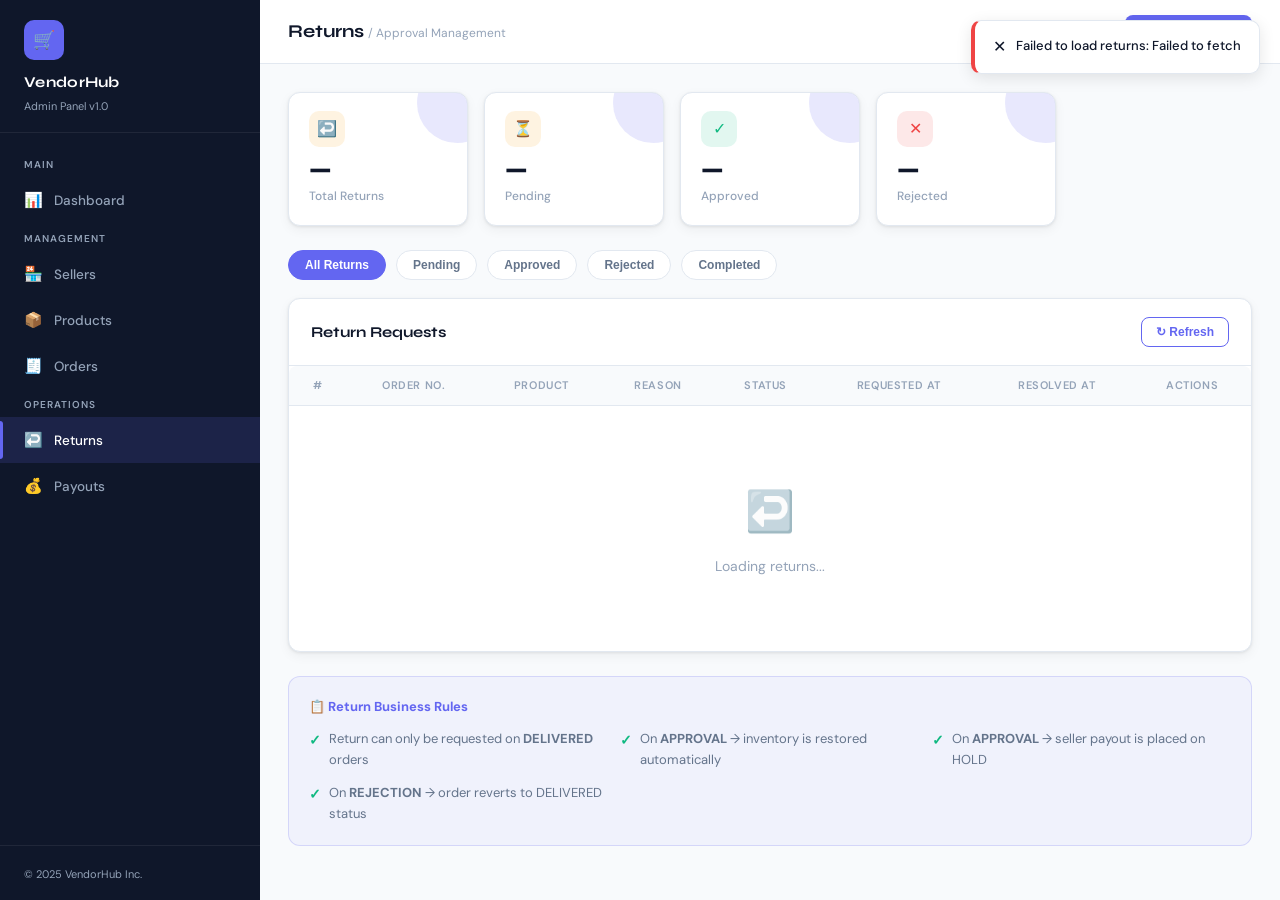
<file: frontend/returns.html>
<!DOCTYPE html>
<html lang="en">
<head>
  <meta charset="UTF-8">
  <meta name="viewport" content="width=device-width, initial-scale=1.0">
  <title>Returns — VendorHub Admin</title>
  <link rel="stylesheet" href="css/style.css">
</head>
<body>

<aside class="sidebar">
  <div class="sidebar-brand">
    <div class="brand-icon">🛒</div>
    <h5>VendorHub</h5>
    <small>Admin Panel v1.0</small>
  </div>
  <nav class="sidebar-nav">
    <div class="nav-section-label">Main</div>
    <a href="index.html"><span class="nav-icon">📊</span> Dashboard</a>
    <div class="nav-section-label">Management</div>
    <a href="sellers.html"><span class="nav-icon">🏪</span> Sellers</a>
    <a href="products.html"><span class="nav-icon">📦</span> Products</a>
    <a href="orders.html"><span class="nav-icon">🧾</span> Orders</a>
    <div class="nav-section-label">Operations</div>
    <a href="returns.html"><span class="nav-icon">↩️</span> Returns</a>
    <a href="payouts.html"><span class="nav-icon">💰</span> Payouts</a>
  </nav>
  <div class="sidebar-footer"><small>© 2025 VendorHub Inc.</small></div>
</aside>

<div class="main-content">
  <div class="topbar">
    <div><span class="topbar-title">Returns</span><span class="topbar-subtitle">/ Approval Management</span></div>
    <div class="topbar-right">
      <button class="btn-accent" onclick="toggleSection('return-form-section')">+ Raise Return</button>
    </div>
  </div>

  <div class="page-body">

    <!-- STAT STRIP -->
    <div style="display:grid;grid-template-columns:repeat(auto-fill,minmax(160px,1fr));gap:16px;margin-bottom:24px">
      <div class="stat-card" style="padding:18px 20px">
        <div class="stat-icon amber" style="width:36px;height:36px;font-size:16px;margin-bottom:10px">↩️</div>
        <div class="stat-value" style="font-size:24px" id="r-total">—</div>
        <div class="stat-label">Total Returns</div>
      </div>
      <div class="stat-card" style="padding:18px 20px">
        <div class="stat-icon amber" style="width:36px;height:36px;font-size:16px;margin-bottom:10px">⏳</div>
        <div class="stat-value" style="font-size:24px" id="r-requested">—</div>
        <div class="stat-label">Pending</div>
      </div>
      <div class="stat-card" style="padding:18px 20px">
        <div class="stat-icon green" style="width:36px;height:36px;font-size:16px;margin-bottom:10px">✓</div>
        <div class="stat-value" style="font-size:24px" id="r-approved">—</div>
        <div class="stat-label">Approved</div>
      </div>
      <div class="stat-card" style="padding:18px 20px">
        <div class="stat-icon red" style="width:36px;height:36px;font-size:16px;margin-bottom:10px">✕</div>
        <div class="stat-value" style="font-size:24px" id="r-rejected">—</div>
        <div class="stat-label">Rejected</div>
      </div>
    </div>

    <!-- RAISE RETURN FORM -->
    <div class="form-section" id="return-form-section" style="margin-bottom:24px;display:none">
      <h6>↩️ Raise Return Request</h6>
      <div style="background:rgba(245,158,11,.06);border:1px solid rgba(245,158,11,.2);border-radius:8px;padding:12px 16px;margin-bottom:18px;font-size:13px;color:#92400e">
        ⚠️ A return can only be raised for orders in <strong>DELIVERED</strong> status. Inventory will be restored automatically upon approval.
      </div>
      <div style="display:grid;grid-template-columns:repeat(auto-fill,minmax(220px,1fr));gap:16px">
        <div>
          <label class="form-label-custom">Order ID *</label>
          <input class="form-control-custom" id="r-order-id" type="number" placeholder="Enter Order ID" oninput="loadOrderItems()">
        </div>
        <div>
          <label class="form-label-custom">Order Item *</label>
          <select class="form-control-custom" id="r-item-id">
            <option value="">— Enter Order ID first —</option>
          </select>
        </div>
        <div style="grid-column:1/-1">
          <label class="form-label-custom">Reason for Return *</label>
          <textarea class="form-control-custom" id="r-reason" rows="3" placeholder="Describe the reason for return (e.g. defective product, wrong item shipped, damaged packaging)"></textarea>
        </div>
      </div>
      <div style="margin-top:18px;display:flex;gap:10px">
        <button class="btn-accent" onclick="submitReturn()">Submit Return Request</button>
        <button class="btn-outline" onclick="toggleSection('return-form-section')">Cancel</button>
      </div>
    </div>

    <!-- FILTER TABS -->
    <div style="display:flex;gap:10px;margin-bottom:18px;flex-wrap:wrap">
      <button class="filter-tab active" onclick="filterByStatus('ALL',this)">All Returns</button>
      <button class="filter-tab" onclick="filterByStatus('REQUESTED',this)">Pending</button>
      <button class="filter-tab" onclick="filterByStatus('APPROVED',this)">Approved</button>
      <button class="filter-tab" onclick="filterByStatus('REJECTED',this)">Rejected</button>
      <button class="filter-tab" onclick="filterByStatus('COMPLETED',this)">Completed</button>
    </div>

    <!-- RETURNS TABLE -->
    <div class="card">
      <div class="card-header-custom">
        <h6>Return Requests <span id="return-count" style="font-size:12px;color:var(--text-muted);font-weight:400"></span></h6>
        <button class="btn-outline" onclick="loadReturns()" style="font-size:12px;padding:7px 14px">↻ Refresh</button>
      </div>
      <div style="overflow-x:auto">
        <table class="custom-table">
          <thead>
            <tr>
              <th>#</th>
              <th>Order No.</th>
              <th>Product</th>
              <th>Reason</th>
              <th>Status</th>
              <th>Requested At</th>
              <th>Resolved At</th>
              <th>Actions</th>
            </tr>
          </thead>
          <tbody id="returns-tbody">
            <tr><td colspan="8"><div class="empty-state"><div class="empty-icon">↩️</div><p>Loading returns...</p></div></td></tr>
          </tbody>
        </table>
      </div>
    </div>

    <!-- BUSINESS RULES INFO -->
    <div style="margin-top:24px;background:rgba(99,102,241,.05);border:1px solid rgba(99,102,241,.2);border-radius:12px;padding:20px">
      <div style="font-size:13px;font-weight:700;color:var(--accent);margin-bottom:12px">📋 Return Business Rules</div>
      <div style="display:grid;grid-template-columns:repeat(auto-fill,minmax(240px,1fr));gap:12px">
        <div style="display:flex;gap:8px;align-items:flex-start">
          <span style="color:var(--success);font-weight:700;flex-shrink:0">✓</span>
          <span style="font-size:13px;color:var(--text-secondary)">Return can only be requested on <strong>DELIVERED</strong> orders</span>
        </div>
        <div style="display:flex;gap:8px;align-items:flex-start">
          <span style="color:var(--success);font-weight:700;flex-shrink:0">✓</span>
          <span style="font-size:13px;color:var(--text-secondary)">On <strong>APPROVAL</strong> → inventory is restored automatically</span>
        </div>
        <div style="display:flex;gap:8px;align-items:flex-start">
          <span style="color:var(--success);font-weight:700;flex-shrink:0">✓</span>
          <span style="font-size:13px;color:var(--text-secondary)">On <strong>APPROVAL</strong> → seller payout is placed on HOLD</span>
        </div>
        <div style="display:flex;gap:8px;align-items:flex-start">
          <span style="color:var(--success);font-weight:700;flex-shrink:0">✓</span>
          <span style="font-size:13px;color:var(--text-secondary)">On <strong>REJECTION</strong> → order reverts to DELIVERED status</span>
        </div>
      </div>
    </div>

  </div>
</div>

<style>
.filter-tab {
  padding: 7px 16px;
  border: 1.5px solid var(--border);
  border-radius: 20px;
  background: var(--surface);
  font-size: 12px;
  font-weight: 600;
  color: var(--text-secondary);
  cursor: pointer;
  transition: all .2s;
}
.filter-tab:hover { border-color: var(--accent); color: var(--accent); }
.filter-tab.active { background: var(--accent); color: #fff; border-color: var(--accent); }
</style>

<script src="js/api.js"></script>
<script>

let allReturns = [];
let currentFilter = 'ALL';

async function loadReturns() {
  showLoading();
  try {
    allReturns = await apiGet('/returns');
    renderStats(allReturns);
    renderReturns(allReturns);
    document.getElementById('return-count').textContent = `(${allReturns.length})`;
  } catch(e) {
    showToast('Failed to load returns: ' + e.message, 'error');
  } finally { hideLoading(); }
}

function renderStats(list) {
  document.getElementById('r-total').textContent = list.length;
  document.getElementById('r-requested').textContent = list.filter(r => r.status === 'REQUESTED').length;
  document.getElementById('r-approved').textContent  = list.filter(r => r.status === 'APPROVED').length;
  document.getElementById('r-rejected').textContent  = list.filter(r => r.status === 'REJECTED').length;
}

function filterByStatus(status, btn) {
  currentFilter = status;
  document.querySelectorAll('.filter-tab').forEach(t => t.classList.remove('active'));
  btn.classList.add('active');
  const filtered = status === 'ALL' ? allReturns : allReturns.filter(r => r.status === status);
  renderReturns(filtered);
  document.getElementById('return-count').textContent = `(${filtered.length})`;
}

function renderReturns(list) {
  const tbody = document.getElementById('returns-tbody');
  if (!list.length) {
    tbody.innerHTML = `<tr><td colspan="8"><div class="empty-state"><div class="empty-icon">↩️</div><p>No return requests found.</p></div></td></tr>`;
    return;
  }
  tbody.innerHTML = list.map(r => `
    <tr>
      <td><strong>#${r.id}</strong></td>
      <td>
        <span style="font-family:monospace;font-size:12px;background:var(--surface-2);padding:3px 8px;border-radius:6px;color:var(--accent)">
          ${r.orderNumber}
        </span>
      </td>
      <td><strong>${r.productName || '—'}</strong></td>
      <td>
        <span style="font-size:12px;color:var(--text-secondary);display:block;max-width:200px;white-space:nowrap;overflow:hidden;text-overflow:ellipsis" title="${r.reason}">
          ${r.reason}
        </span>
      </td>
      <td>${badgeHtml(r.status)}</td>
      <td style="font-size:12px;color:var(--text-muted)">${formatDate(r.requestedAt)}</td>
      <td style="font-size:12px;color:var(--text-muted)">${r.resolvedAt ? formatDate(r.resolvedAt) : '—'}</td>
      <td>
        ${r.status === 'REQUESTED' ? `
          <div style="display:flex;gap:6px">
            <button class="btn-sm-action btn-success-sm" onclick="approveReturn(${r.id})">✓ Approve</button>
            <button class="btn-sm-action btn-danger-sm"  onclick="rejectReturn(${r.id})">✕ Reject</button>
          </div>` : `<span style="font-size:12px;color:var(--text-muted)">—</span>`}
      </td>
    </tr>`).join('');
}

async function loadOrderItems() {
  const orderId = document.getElementById('r-order-id').value;
  const itemSel = document.getElementById('r-item-id');
  if (!orderId) {
    itemSel.innerHTML = '<option value="">— Enter Order ID first —</option>';
    return;
  }
  try {
    const order = await apiGet(`/orders/${orderId}`);
    if (order.status !== 'DELIVERED') {
      itemSel.innerHTML = `<option value="">⚠ Order is ${order.status}, not DELIVERED</option>`;
      return;
    }
    const items = order.items || [];
    if (!items.length) {
      itemSel.innerHTML = '<option value="">No items found</option>';
      return;
    }
    itemSel.innerHTML = '<option value="">— Select Item —</option>' +
      items.map(i => `<option value="${i.id}">${i.productName} (Qty: ${i.quantity}, ${formatCurrency(i.totalPrice)})</option>`).join('');
  } catch(e) {
    itemSel.innerHTML = `<option value="">Order #${orderId} not found</option>`;
  }
}

async function submitReturn() {
  const orderId     = parseInt(document.getElementById('r-order-id').value);
  const orderItemId = parseInt(document.getElementById('r-item-id').value);
  const reason      = document.getElementById('r-reason').value.trim();

  if (!orderId || !orderItemId || !reason) {
    showToast('All fields are required.', 'error'); return;
  }
  showLoading();
  try {
    await apiPost('/returns', { orderId, orderItemId, reason });
    showToast('Return request submitted!', 'success');
    document.getElementById('r-order-id').value = '';
    document.getElementById('r-reason').value   = '';
    document.getElementById('r-item-id').innerHTML = '<option value="">— Enter Order ID first —</option>';
    toggleSection('return-form-section');
    loadReturns();
  } catch(e) {
    showToast(e.message, 'error');
  } finally { hideLoading(); }
}

async function approveReturn(id) {
  if (!confirm(`Approve return #${id}? This will restore inventory and place the seller payout on HOLD.`)) return;
  showLoading();
  try {
    await apiPatch(`/returns/${id}/approve`);
    showToast('Return approved. Inventory restored.', 'success');
    loadReturns();
  } catch(e) {
    showToast(e.message, 'error');
  } finally { hideLoading(); }
}

async function rejectReturn(id) {
  if (!confirm(`Reject return #${id}? The order will revert to DELIVERED status.`)) return;
  showLoading();
  try {
    await apiPatch(`/returns/${id}/reject`);
    showToast('Return rejected.', 'info');
    loadReturns();
  } catch(e) {
    showToast(e.message, 'error');
  } finally { hideLoading(); }
}

function toggleSection(id) {
  const el = document.getElementById(id);
  el.style.display = el.style.display === 'none' ? 'block' : 'none';
}

loadReturns();
</script>
</body>
</html>
</file>
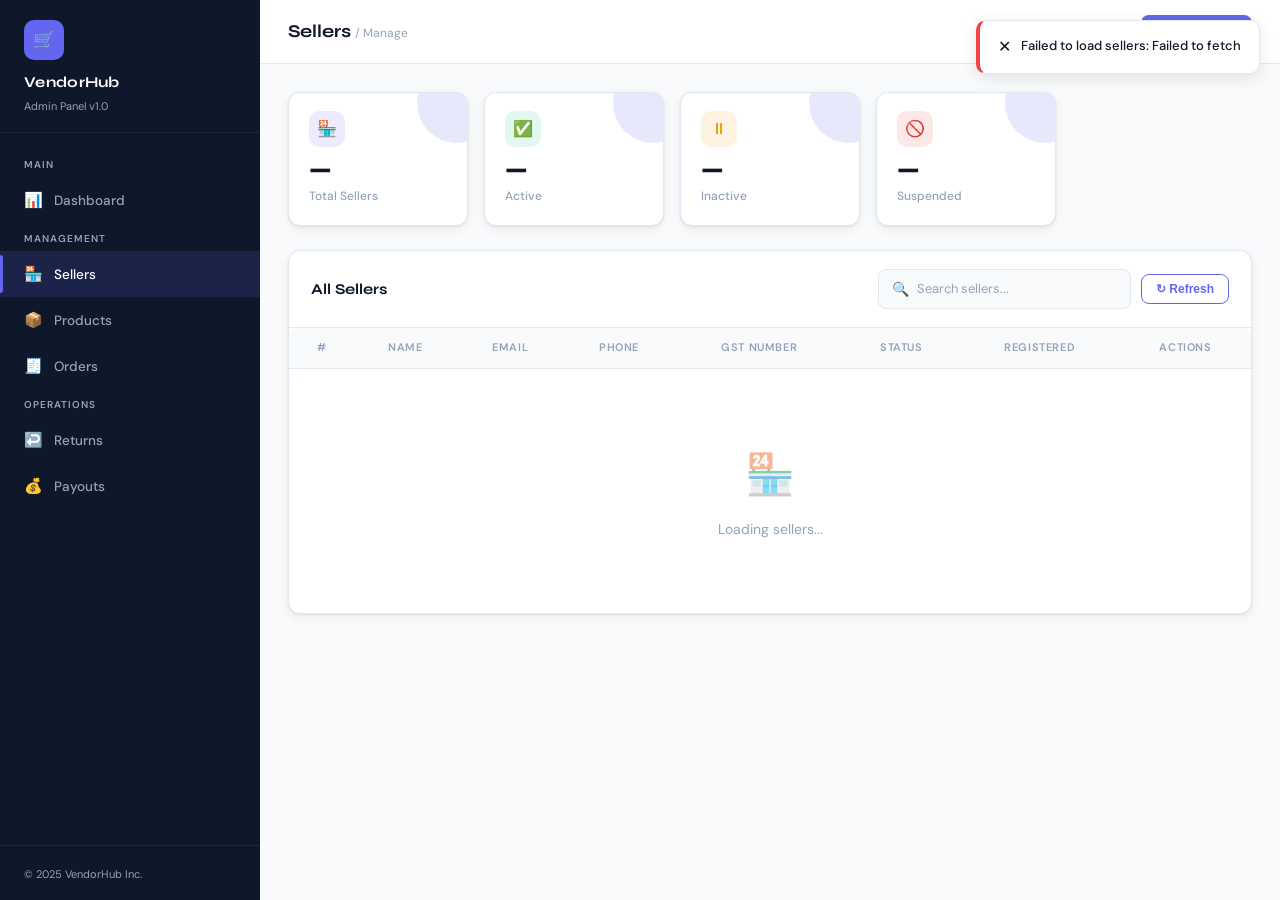
<file: frontend/sellers.html>
<!DOCTYPE html>
<html lang="en">
<head>
  <meta charset="UTF-8">
  <meta name="viewport" content="width=device-width, initial-scale=1.0">
  <title>Sellers — VendorHub Admin</title>
  <link rel="stylesheet" href="css/style.css">
</head>
<body>

<aside class="sidebar">
  <div class="sidebar-brand">
    <div class="brand-icon">🛒</div>
    <h5>VendorHub</h5>
    <small>Admin Panel v1.0</small>
  </div>
  <nav class="sidebar-nav">
    <div class="nav-section-label">Main</div>
    <a href="index.html"><span class="nav-icon">📊</span> Dashboard</a>
    <div class="nav-section-label">Management</div>
    <a href="sellers.html"><span class="nav-icon">🏪</span> Sellers</a>
    <a href="products.html"><span class="nav-icon">📦</span> Products</a>
    <a href="orders.html"><span class="nav-icon">🧾</span> Orders</a>
    <div class="nav-section-label">Operations</div>
    <a href="returns.html"><span class="nav-icon">↩️</span> Returns</a>
    <a href="payouts.html"><span class="nav-icon">💰</span> Payouts</a>
  </nav>
  <div class="sidebar-footer"><small>© 2025 VendorHub Inc.</small></div>
</aside>

<div class="main-content">
  <div class="topbar">
    <div><span class="topbar-title">Sellers</span><span class="topbar-subtitle">/ Manage</span></div>
    <div class="topbar-right">
      <button class="btn-accent" onclick="toggleForm()">+ Add Seller</button>
    </div>
  </div>

  <div class="page-body">

    <!-- STAT STRIP -->
    <div style="display:grid;grid-template-columns:repeat(auto-fill,minmax(160px,1fr));gap:16px;margin-bottom:24px">
      <div class="stat-card" style="padding:18px 20px">
        <div class="stat-icon indigo" style="width:36px;height:36px;font-size:16px;margin-bottom:10px">🏪</div>
        <div class="stat-value" style="font-size:24px" id="s-total">—</div>
        <div class="stat-label">Total Sellers</div>
      </div>
      <div class="stat-card" style="padding:18px 20px">
        <div class="stat-icon green" style="width:36px;height:36px;font-size:16px;margin-bottom:10px">✅</div>
        <div class="stat-value" style="font-size:24px" id="s-active">—</div>
        <div class="stat-label">Active</div>
      </div>
      <div class="stat-card" style="padding:18px 20px">
        <div class="stat-icon amber" style="width:36px;height:36px;font-size:16px;margin-bottom:10px">⏸</div>
        <div class="stat-value" style="font-size:24px" id="s-inactive">—</div>
        <div class="stat-label">Inactive</div>
      </div>
      <div class="stat-card" style="padding:18px 20px">
        <div class="stat-icon red" style="width:36px;height:36px;font-size:16px;margin-bottom:10px">🚫</div>
        <div class="stat-value" style="font-size:24px" id="s-suspended">—</div>
        <div class="stat-label">Suspended</div>
      </div>
    </div>

    <!-- ADD FORM -->
    <div class="form-section" id="add-form" style="margin-bottom:24px;display:none">
      <h6>➕ Register New Seller</h6>
      <div style="display:grid;grid-template-columns:repeat(auto-fill,minmax(220px,1fr));gap:16px">
        <div>
          <label class="form-label-custom">Full Name *</label>
          <input class="form-control-custom" id="s-name" placeholder="e.g. TechZone Electronics">
        </div>
        <div>
          <label class="form-label-custom">Email *</label>
          <input class="form-control-custom" id="s-email" type="email" placeholder="seller@email.com">
        </div>
        <div>
          <label class="form-label-custom">Phone *</label>
          <input class="form-control-custom" id="s-phone" placeholder="9876543210">
        </div>
        <div>
          <label class="form-label-custom">GST Number</label>
          <input class="form-control-custom" id="s-gst" placeholder="GST123456">
        </div>
        <div style="grid-column:1/-1">
          <label class="form-label-custom">Address</label>
          <input class="form-control-custom" id="s-address" placeholder="Full business address">
        </div>
      </div>
      <div style="margin-top:18px;display:flex;gap:10px">
        <button class="btn-accent" onclick="addSeller()">Register Seller</button>
        <button class="btn-outline" onclick="toggleForm()">Cancel</button>
      </div>
    </div>

    <!-- TABLE -->
    <div class="card">
      <div class="card-header-custom">
        <h6>All Sellers <span id="seller-count" style="font-size:12px;color:var(--text-muted);font-weight:400"></span></h6>
        <div style="display:flex;gap:10px;align-items:center">
          <div class="search-bar">
            <span>🔍</span>
            <input type="text" id="seller-search" placeholder="Search sellers..." oninput="filterSellers()">
          </div>
          <button class="btn-outline" onclick="loadSellers()" style="padding:7px 14px;font-size:12px">↻ Refresh</button>
        </div>
      </div>
      <div style="overflow-x:auto">
        <table class="custom-table">
          <thead>
            <tr>
              <th>#</th>
              <th>Name</th>
              <th>Email</th>
              <th>Phone</th>
              <th>GST Number</th>
              <th>Status</th>
              <th>Registered</th>
              <th>Actions</th>
            </tr>
          </thead>
          <tbody id="sellers-tbody">
            <tr><td colspan="8"><div class="empty-state"><div class="empty-icon">🏪</div><p>Loading sellers...</p></div></td></tr>
          </tbody>
        </table>
      </div>
    </div>
  </div>
</div>

<script src="js/api.js"></script>
<script>

let allSellers = [];

async function loadSellers() {
  showLoading();
  try {
    allSellers = await apiGet('/sellers');
    renderStats(allSellers);
    renderSellers(allSellers);
    document.getElementById('seller-count').textContent = `(${allSellers.length})`;
  } catch(e) {
    showToast('Failed to load sellers: ' + e.message, 'error');
  } finally { hideLoading(); }
}

function renderStats(list) {
  document.getElementById('s-total').textContent     = list.length;
  document.getElementById('s-active').textContent    = list.filter(s => s.status === 'ACTIVE').length;
  document.getElementById('s-inactive').textContent  = list.filter(s => s.status === 'INACTIVE').length;
  document.getElementById('s-suspended').textContent = list.filter(s => s.status === 'SUSPENDED').length;
}

function renderSellers(list) {
  const tbody = document.getElementById('sellers-tbody');
  if (!list.length) {
    tbody.innerHTML = `<tr><td colspan="8"><div class="empty-state"><div class="empty-icon">🏪</div><p>No sellers found.</p></div></td></tr>`;
    return;
  }
  tbody.innerHTML = list.map(s => `
    <tr>
      <td><strong>#${s.id}</strong></td>
      <td>
        <div style="font-weight:600">${s.name}</div>
        <div style="font-size:11px;color:var(--text-muted)">${s.address || ''}</div>
      </td>
      <td style="color:var(--text-secondary)">${s.email}</td>
      <td>${s.phone}</td>
      <td><code style="font-size:11px;background:var(--surface-2);padding:2px 7px;border-radius:4px">${s.gstNumber || '—'}</code></td>
      <td>${badgeHtml(s.status)}</td>
      <td style="color:var(--text-muted);font-size:12px">${formatDate(s.createdAt)}</td>
      <td>
        <div style="display:flex;gap:6px;flex-wrap:wrap">
          ${s.status !== 'ACTIVE'
            ? `<button class="btn-sm-action btn-success-sm" onclick="updateStatus(${s.id},'ACTIVE')">Activate</button>` : ''}
          ${s.status !== 'INACTIVE'
            ? `<button class="btn-sm-action btn-warning-sm" onclick="updateStatus(${s.id},'INACTIVE')">Deactivate</button>` : ''}
          ${s.status !== 'SUSPENDED'
            ? `<button class="btn-sm-action btn-danger-sm" onclick="updateStatus(${s.id},'SUSPENDED')">Suspend</button>` : ''}
        </div>
      </td>
    </tr>`).join('');
}

function filterSellers() {
  const q = document.getElementById('seller-search').value.toLowerCase();
  renderSellers(allSellers.filter(s =>
    s.name.toLowerCase().includes(q) ||
    s.email.toLowerCase().includes(q) ||
    (s.gstNumber || '').toLowerCase().includes(q)
  ));
}

async function addSeller() {
  const name      = document.getElementById('s-name').value.trim();
  const email     = document.getElementById('s-email').value.trim();
  const phone     = document.getElementById('s-phone').value.trim();
  const gstNumber = document.getElementById('s-gst').value.trim();
  const address   = document.getElementById('s-address').value.trim();

  if (!name || !email || !phone) {
    showToast('Name, Email and Phone are required.', 'error'); return;
  }
  showLoading();
  try {
    await apiPost('/sellers', { name, email, phone, gstNumber, address });
    showToast('Seller registered successfully!', 'success');
    ['s-name','s-email','s-phone','s-gst','s-address'].forEach(id =>
      document.getElementById(id).value = '');
    toggleForm();
    loadSellers();
  } catch(e) {
    showToast(e.message, 'error');
  } finally { hideLoading(); }
}

async function updateStatus(id, status) {
  if (!confirm(`Change seller #${id} status to ${status}?`)) return;
  showLoading();
  try {
    const res = await fetch(`${API_BASE}/sellers/${id}/status?status=${status}`, { method: 'PATCH' });
    const json = await res.json();
    if (!json.success) throw new Error(json.message);
    showToast(`Status updated to ${status}`, 'success');
    loadSellers();
  } catch(e) {
    showToast('Update failed: ' + e.message, 'error');
  } finally { hideLoading(); }
}

function toggleForm() {
  const f = document.getElementById('add-form');
  f.style.display = f.style.display === 'none' ? 'block' : 'none';
}

loadSellers();
</script>
</body>
</html>
</file>
<file: frontend/css/style.css>
/* ============================================
   Multi-Vendor E-Commerce Admin Panel
   Custom Stylesheet
   ============================================ */

@import url('https://fonts.googleapis.com/css2?family=Syne:wght@400;500;600;700;800&family=DM+Sans:wght@300;400;500;600&display=swap');

:root {
  --primary:        #0f172a;
  --primary-light:  #1e293b;
  --accent:         #6366f1;
  --accent-light:   #818cf8;
  --accent-glow:    rgba(99,102,241,0.15);
  --success:        #10b981;
  --warning:        #f59e0b;
  --danger:         #ef4444;
  --info:           #3b82f6;
  --surface:        #ffffff;
  --surface-2:      #f8fafc;
  --border:         #e2e8f0;
  --text-primary:   #0f172a;
  --text-secondary: #64748b;
  --text-muted:     #94a3b8;
  --sidebar-w:      260px;
  --header-h:       64px;
  --radius:         12px;
  --radius-sm:      8px;
  --shadow:         0 1px 3px rgba(0,0,0,.08), 0 4px 12px rgba(0,0,0,.05);
  --shadow-md:      0 4px 16px rgba(0,0,0,.10);
  --transition:     all .2s cubic-bezier(.4,0,.2,1);
}

*, *::before, *::after { box-sizing: border-box; margin: 0; padding: 0; }

body {
  font-family: 'DM Sans', sans-serif;
  background: var(--surface-2);
  color: var(--text-primary);
  font-size: 14px;
  line-height: 1.6;
}

/* ---- SIDEBAR ---- */
.sidebar {
  position: fixed;
  top: 0; left: 0;
  width: var(--sidebar-w);
  height: 100vh;
  background: var(--primary);
  display: flex;
  flex-direction: column;
  z-index: 1000;
  transition: var(--transition);
  overflow-y: auto;
}

.sidebar-brand {
  padding: 20px 24px 16px;
  border-bottom: 1px solid rgba(255,255,255,.07);
}
.sidebar-brand .brand-icon {
  width: 40px; height: 40px;
  background: var(--accent);
  border-radius: 10px;
  display: flex; align-items: center; justify-content: center;
  margin-bottom: 10px;
  font-size: 18px;
}
.sidebar-brand h5 {
  font-family: 'Syne', sans-serif;
  font-weight: 700;
  font-size: 15px;
  color: #fff;
  letter-spacing: 0.3px;
}
.sidebar-brand small {
  color: var(--text-muted);
  font-size: 11px;
}

.sidebar-nav { padding: 16px 0; flex: 1; }
.nav-section-label {
  padding: 8px 24px 4px;
  font-size: 10px;
  font-weight: 600;
  letter-spacing: 1px;
  text-transform: uppercase;
  color: var(--text-muted);
}
.sidebar-nav a {
  display: flex;
  align-items: center;
  gap: 12px;
  padding: 11px 24px;
  color: #94a3b8;
  text-decoration: none;
  font-size: 13.5px;
  font-weight: 500;
  border-radius: 0;
  transition: var(--transition);
  position: relative;
}
.sidebar-nav a:hover {
  background: rgba(255,255,255,.05);
  color: #fff;
}
.sidebar-nav a.active {
  color: #fff;
  background: var(--accent-glow);
}
.sidebar-nav a.active::before {
  content: '';
  position: absolute;
  left: 0; top: 4px; bottom: 4px;
  width: 3px;
  background: var(--accent);
  border-radius: 0 4px 4px 0;
}
.sidebar-nav a .nav-icon {
  width: 18px;
  text-align: center;
  font-size: 15px;
  flex-shrink: 0;
}
.sidebar-nav a .nav-badge {
  margin-left: auto;
  background: var(--accent);
  color: #fff;
  font-size: 10px;
  padding: 1px 7px;
  border-radius: 20px;
  font-weight: 600;
}

.sidebar-footer {
  padding: 16px 24px;
  border-top: 1px solid rgba(255,255,255,.07);
}
.sidebar-footer small { color: var(--text-muted); font-size: 11px; }

/* ---- MAIN LAYOUT ---- */
.main-content {
  margin-left: var(--sidebar-w);
  min-height: 100vh;
}

.topbar {
  height: var(--header-h);
  background: var(--surface);
  border-bottom: 1px solid var(--border);
  display: flex;
  align-items: center;
  padding: 0 28px;
  position: sticky; top: 0;
  z-index: 100;
  gap: 16px;
}
.topbar-title {
  font-family: 'Syne', sans-serif;
  font-size: 18px;
  font-weight: 700;
  color: var(--text-primary);
}
.topbar-subtitle {
  font-size: 12px;
  color: var(--text-muted);
  margin-left: 4px;
}
.topbar-right { margin-left: auto; display: flex; align-items: center; gap: 12px; }
.topbar-badge {
  background: var(--accent-glow);
  color: var(--accent);
  font-size: 12px;
  font-weight: 600;
  padding: 4px 12px;
  border-radius: 20px;
}

.page-body { padding: 28px; }

/* ---- STAT CARDS ---- */
.stat-card {
  background: var(--surface);
  border-radius: var(--radius);
  padding: 22px 24px;
  box-shadow: var(--shadow);
  border: 1px solid var(--border);
  transition: var(--transition);
  position: relative;
  overflow: hidden;
}
.stat-card:hover { transform: translateY(-2px); box-shadow: var(--shadow-md); }
.stat-card::after {
  content: '';
  position: absolute;
  top: 0; right: 0;
  width: 80px; height: 80px;
  border-radius: 50%;
  background: var(--accent-glow);
  transform: translate(30px, -30px);
}
.stat-icon {
  width: 44px; height: 44px;
  border-radius: 10px;
  display: flex; align-items: center; justify-content: center;
  font-size: 20px;
  margin-bottom: 14px;
}
.stat-icon.indigo  { background: rgba(99,102,241,.12); color: var(--accent); }
.stat-icon.green   { background: rgba(16,185,129,.12); color: var(--success); }
.stat-icon.amber   { background: rgba(245,158,11,.12);  color: var(--warning); }
.stat-icon.blue    { background: rgba(59,130,246,.12);  color: var(--info); }
.stat-icon.red     { background: rgba(239,68,68,.12);   color: var(--danger); }
.stat-icon.purple  { background: rgba(139,92,246,.12);  color: #8b5cf6; }

.stat-value {
  font-family: 'Syne', sans-serif;
  font-size: 28px;
  font-weight: 800;
  color: var(--text-primary);
  line-height: 1.1;
}
.stat-label {
  font-size: 12px;
  color: var(--text-muted);
  margin-top: 4px;
  font-weight: 500;
}
.stat-trend {
  display: inline-flex;
  align-items: center;
  gap: 3px;
  font-size: 11px;
  font-weight: 600;
  margin-top: 8px;
  padding: 2px 8px;
  border-radius: 20px;
}
.stat-trend.up   { background: rgba(16,185,129,.1); color: var(--success); }
.stat-trend.down { background: rgba(239,68,68,.1);  color: var(--danger); }

/* ---- CARDS ---- */
.card {
  background: var(--surface);
  border-radius: var(--radius);
  border: 1px solid var(--border);
  box-shadow: var(--shadow);
}
.card-header-custom {
  padding: 18px 22px;
  border-bottom: 1px solid var(--border);
  display: flex;
  align-items: center;
  justify-content: space-between;
}
.card-header-custom h6 {
  font-family: 'Syne', sans-serif;
  font-size: 15px;
  font-weight: 700;
  color: var(--text-primary);
}
.card-body-custom { padding: 22px; }

/* ---- BUTTONS ---- */
.btn-accent {
  background: var(--accent);
  color: #fff;
  border: none;
  border-radius: var(--radius-sm);
  padding: 9px 18px;
  font-size: 13px;
  font-weight: 600;
  cursor: pointer;
  transition: var(--transition);
  display: inline-flex; align-items: center; gap: 7px;
}
.btn-accent:hover { background: #4f46e5; transform: translateY(-1px); }

.btn-outline {
  background: transparent;
  color: var(--accent);
  border: 1.5px solid var(--accent);
  border-radius: var(--radius-sm);
  padding: 8px 16px;
  font-size: 13px;
  font-weight: 600;
  cursor: pointer;
  transition: var(--transition);
  display: inline-flex; align-items: center; gap: 7px;
}
.btn-outline:hover { background: var(--accent-glow); }

.btn-sm-action {
  padding: 5px 12px;
  font-size: 12px;
  border-radius: 6px;
  border: none;
  cursor: pointer;
  font-weight: 600;
  transition: var(--transition);
}
.btn-sm-action:hover { opacity: 0.85; transform: translateY(-1px); }
.btn-success-sm { background: rgba(16,185,129,.12); color: var(--success); }
.btn-danger-sm  { background: rgba(239,68,68,.12);  color: var(--danger); }
.btn-info-sm    { background: rgba(59,130,246,.12);  color: var(--info); }
.btn-warning-sm { background: rgba(245,158,11,.12);  color: var(--warning); }

/* ---- TABLE ---- */
.custom-table { width: 100%; border-collapse: separate; border-spacing: 0; }
.custom-table thead th {
  background: var(--surface-2);
  color: var(--text-muted);
  font-size: 11px;
  font-weight: 600;
  letter-spacing: 0.6px;
  text-transform: uppercase;
  padding: 11px 16px;
  border-bottom: 1px solid var(--border);
  white-space: nowrap;
}
.custom-table thead th:first-child { border-radius: 8px 0 0 0; }
.custom-table thead th:last-child  { border-radius: 0 8px 0 0; }
.custom-table tbody tr { transition: var(--transition); }
.custom-table tbody tr:hover { background: var(--surface-2); }
.custom-table tbody td {
  padding: 13px 16px;
  border-bottom: 1px solid var(--border);
  font-size: 13px;
  color: var(--text-primary);
  vertical-align: middle;
}
.custom-table tbody tr:last-child td { border-bottom: none; }

/* ---- BADGES ---- */
.badge-custom {
  display: inline-flex; align-items: center; gap: 5px;
  padding: 3px 10px;
  border-radius: 20px;
  font-size: 11px;
  font-weight: 600;
  letter-spacing: 0.3px;
}
.badge-custom::before {
  content: '';
  width: 6px; height: 6px;
  border-radius: 50%;
  background: currentColor;
}
.badge-active, .badge-placed, .badge-approved     { background: rgba(16,185,129,.1);  color: var(--success); }
.badge-inactive, .badge-cancelled, .badge-rejected{ background: rgba(239,68,68,.1);   color: var(--danger); }
.badge-pending, .badge-requested                   { background: rgba(245,158,11,.1);  color: var(--warning); }
.badge-shipped, .badge-confirmed                   { background: rgba(59,130,246,.1);  color: var(--info); }
.badge-delivered, .badge-processed, .badge-completed{ background: rgba(99,102,241,.1); color: var(--accent); }
.badge-suspended, .badge-hold, .badge-returned     { background: rgba(139,92,246,.1); color: #8b5cf6; }
.badge-out_of_stock                                 { background: rgba(239,68,68,.1);  color: var(--danger); }
.badge-return_requested                             { background: rgba(245,158,11,.1); color: var(--warning); }

/* ---- FORMS ---- */
.form-section {
  background: var(--surface);
  border-radius: var(--radius);
  border: 1px solid var(--border);
  padding: 24px;
  box-shadow: var(--shadow);
}
.form-section h6 {
  font-family: 'Syne', sans-serif;
  font-size: 14px;
  font-weight: 700;
  color: var(--text-primary);
  margin-bottom: 20px;
  padding-bottom: 12px;
  border-bottom: 1px solid var(--border);
}
.form-label-custom {
  font-size: 12px;
  font-weight: 600;
  color: var(--text-secondary);
  letter-spacing: 0.3px;
  margin-bottom: 6px;
  display: block;
}
.form-control-custom {
  width: 100%;
  padding: 9px 13px;
  border: 1.5px solid var(--border);
  border-radius: var(--radius-sm);
  font-size: 13px;
  font-family: 'DM Sans', sans-serif;
  color: var(--text-primary);
  background: var(--surface);
  transition: var(--transition);
  outline: none;
}
.form-control-custom:focus {
  border-color: var(--accent);
  box-shadow: 0 0 0 3px var(--accent-glow);
}
.form-control-custom::placeholder { color: var(--text-muted); }

/* ---- TOAST ---- */
#toast-container {
  position: fixed;
  top: 20px; right: 20px;
  z-index: 9999;
  display: flex;
  flex-direction: column;
  gap: 10px;
}
.toast-msg {
  display: flex; align-items: center; gap: 10px;
  padding: 13px 18px;
  border-radius: 10px;
  background: var(--surface);
  box-shadow: var(--shadow-md);
  border: 1px solid var(--border);
  font-size: 13px;
  font-weight: 500;
  min-width: 280px;
  animation: slideIn .3s ease;
}
.toast-msg.toast-success { border-left: 4px solid var(--success); }
.toast-msg.toast-error   { border-left: 4px solid var(--danger); }
.toast-msg.toast-info    { border-left: 4px solid var(--info); }
@keyframes slideIn {
  from { opacity: 0; transform: translateX(40px); }
  to   { opacity: 1; transform: translateX(0); }
}

/* ---- LOADING ---- */
.loading-overlay {
  position: fixed; inset: 0;
  background: rgba(15,23,42,.5);
  display: flex; align-items: center; justify-content: center;
  z-index: 9998;
  backdrop-filter: blur(2px);
}
.spinner {
  width: 44px; height: 44px;
  border: 3px solid rgba(255,255,255,.2);
  border-top-color: var(--accent);
  border-radius: 50%;
  animation: spin .7s linear infinite;
}
@keyframes spin { to { transform: rotate(360deg); } }

/* ---- EMPTY STATE ---- */
.empty-state {
  text-align: center;
  padding: 60px 20px;
  color: var(--text-muted);
}
.empty-state .empty-icon { font-size: 40px; margin-bottom: 12px; opacity: .5; }
.empty-state p { font-size: 14px; }

/* ---- MISC ---- */
.text-amount {
  font-family: 'Syne', sans-serif;
  font-weight: 700;
  color: var(--text-primary);
}
.divider { height: 1px; background: var(--border); margin: 20px 0; }
.row-g20 { display: flex; flex-wrap: wrap; gap: 20px; }
.flex-between { display: flex; align-items: center; justify-content: space-between; flex-wrap: wrap; gap: 12px; }
.search-bar {
  display: flex; align-items: center; gap: 8px;
  background: var(--surface-2);
  border: 1.5px solid var(--border);
  border-radius: var(--radius-sm);
  padding: 8px 13px;
}
.search-bar input {
  border: none; background: transparent;
  font-size: 13px; font-family: 'DM Sans', sans-serif;
  color: var(--text-primary); outline: none; width: 200px;
}
.search-bar input::placeholder { color: var(--text-muted); }

@media (max-width: 900px) {
  .sidebar { transform: translateX(-100%); }
  .main-content { margin-left: 0; }
}
</file>
